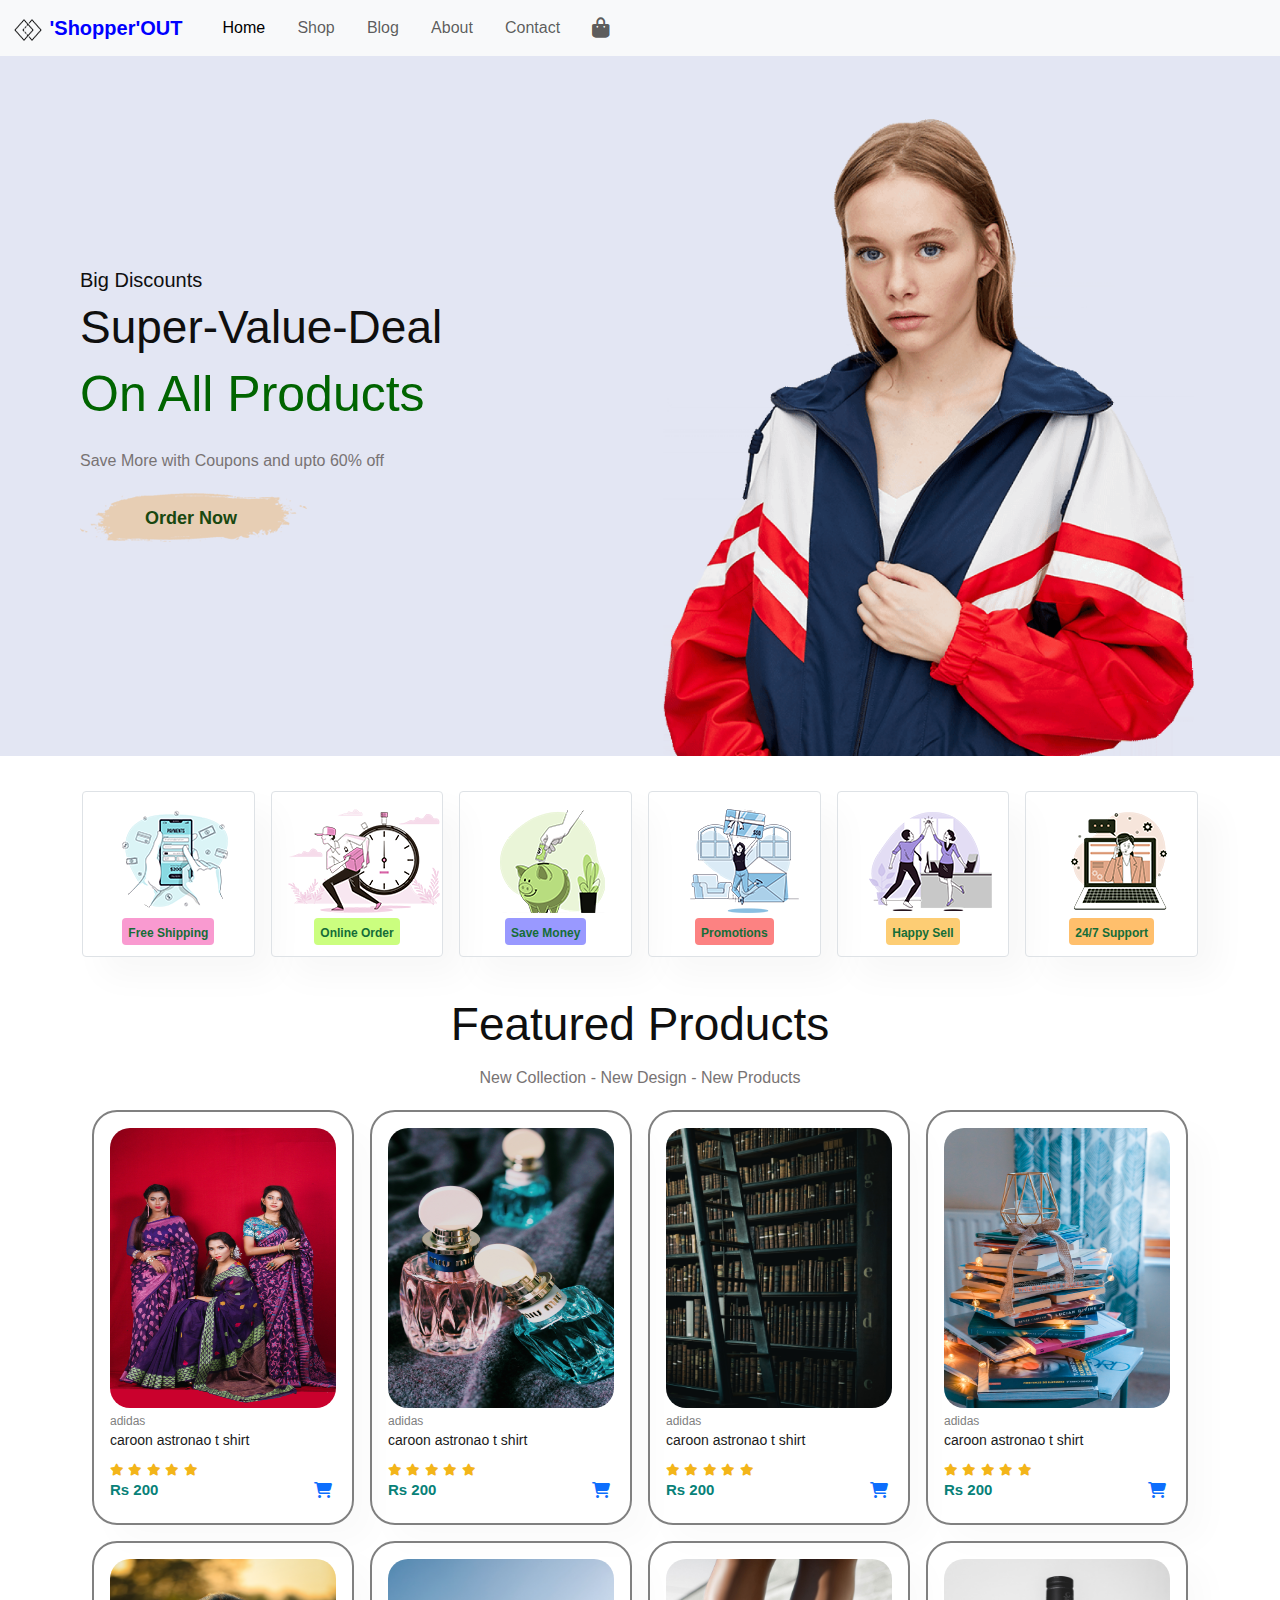
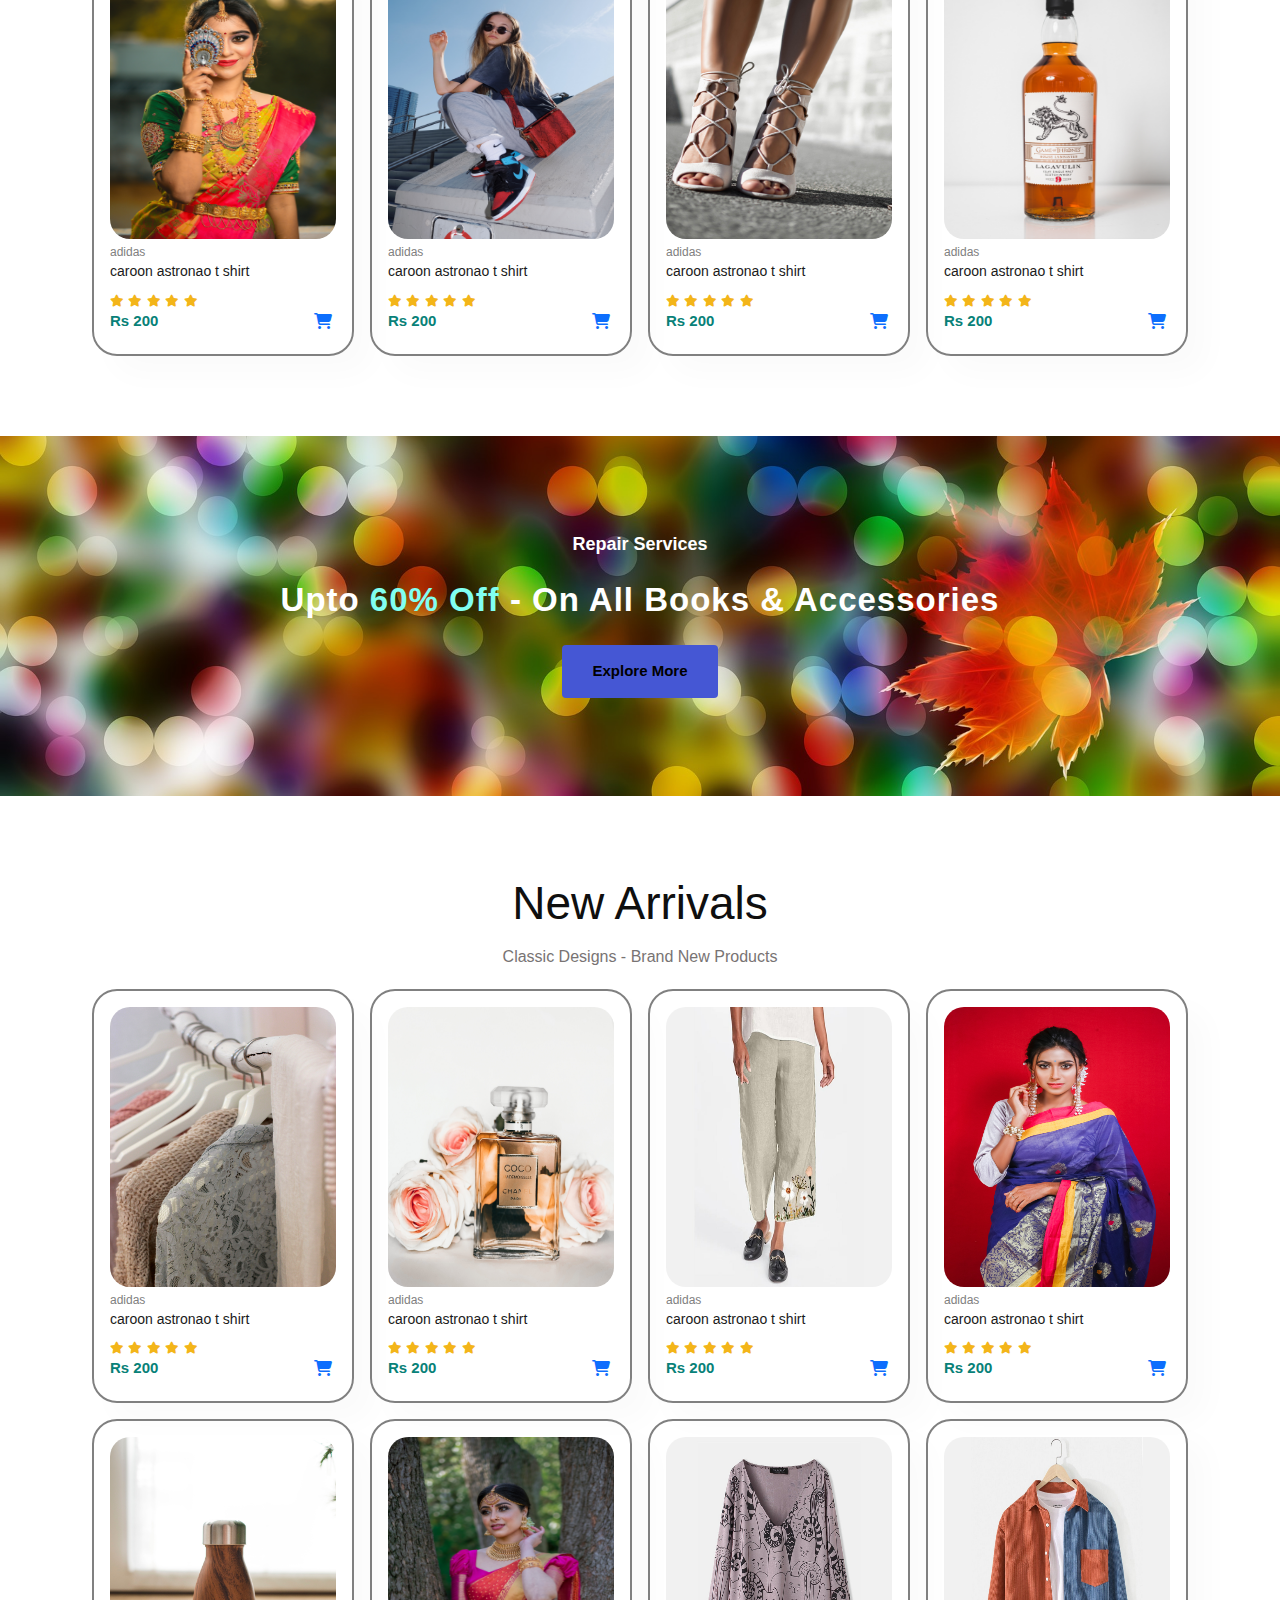
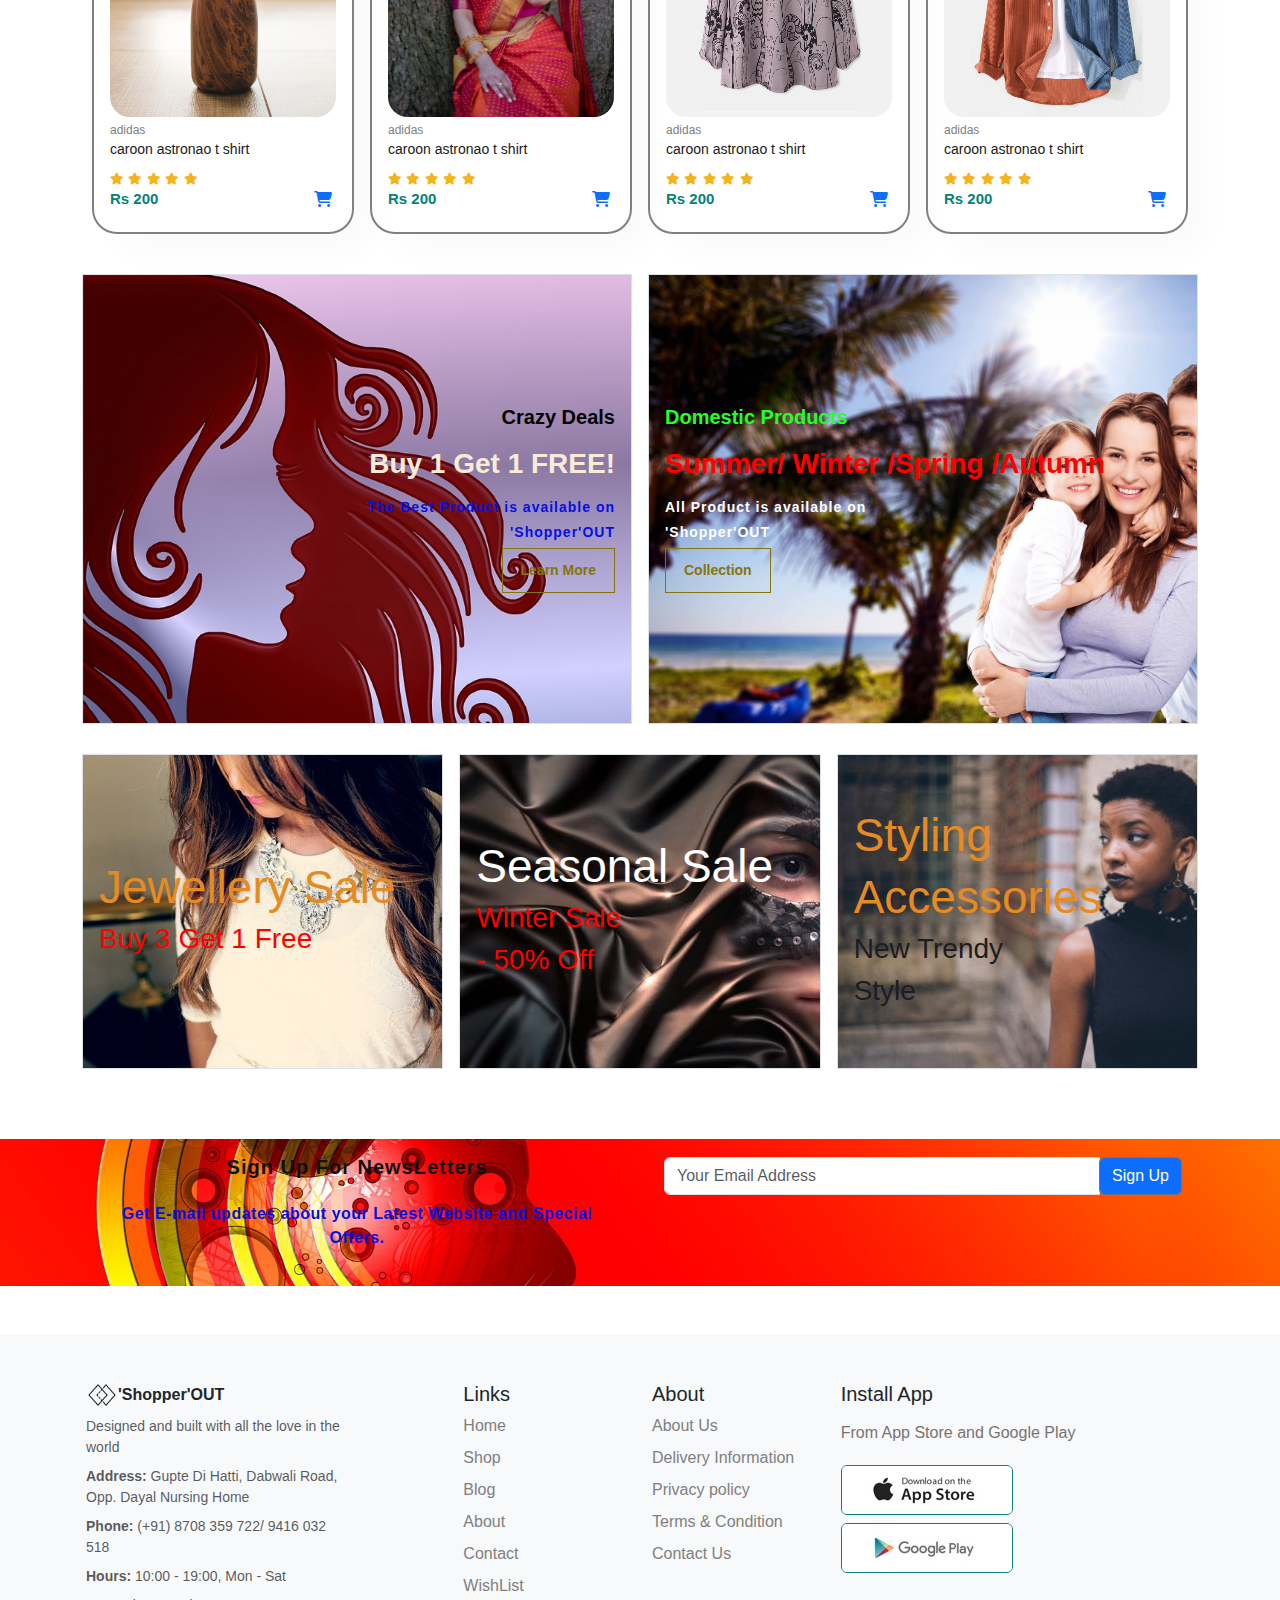
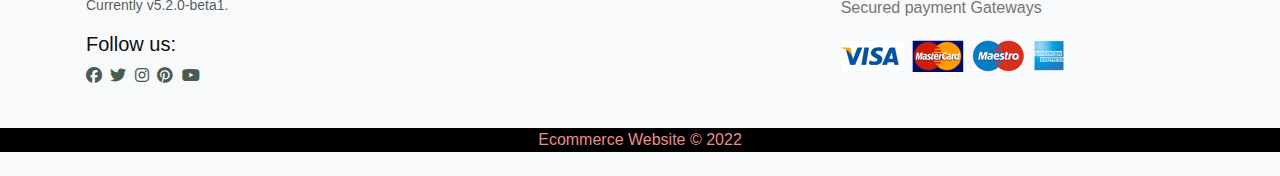
<file: index.html>
<!DOCTYPE html>
<html lang="en">
<head>
    <meta charset="UTF-8">
    <meta http-equiv="X-UA-Compatible" content="IE=edge">
    <meta name="viewport" content="width=device-width, initial-scale=1.0">
    
    <link href="https://cdn.jsdelivr.net/npm/bootstrap@5.1.3/dist/css/bootstrap.min.css" rel="stylesheet">
    <script src="https://cdn.jsdelivr.net/npm/bootstrap@5.0.2/dist/js/bootstrap.bundle.min.js" integrity="sha384-MrcW6ZMFYlzcLA8Nl+NtUVF0sA7MsXsP1UyJoMp4YLEuNSfAP+JcXn/tWtIaxVXM" crossorigin="anonymous"></script>
    <link rel="stylesheet" href="style.css">
    <title>Ecommerce Website</title>
    <link rel="stylesheet" href="https://cdnjs.cloudflare.com/ajax/libs/font-awesome/6.1.1/css/all.min.css">
</head>
<body>
    <nav id="header" class="navbar navbar-expand-lg navbar-light bg-light">
        <div class="container-fluid">
            <a class="navbar-brand" href="#" style="color: blue; font-weight: 700;">
                <img src="img/icons8-transparent-64.png" alt="" width="32" height="26" class="d-inline-block align-text-top">
                'Shopper'OUT
            </a>
            <button class="navbar-toggler" type="button" data-bs-toggle="collapse" data-bs-target="#navbarSupportedContent" aria-controls="navbarSupportedContent" aria-expanded="false" aria-label="Toggle navigation">
                <span class="navbar-toggler-icon"></span>
            </button>
            <div class="collapse navbar-collapse" id="navbarSupportedContent">
                <ul class="navbar-nav me-auto mb-2 mb-lg-0">
                    <li class="nav-item margi">
                        <a class="nav-link active" aria-current="page" href="index.html">Home</a>
                    </li>
                    <li class="nav-item margi">
                        <a class="nav-link" href="shop.html">Shop</a>
                    </li>
                    <li class="nav-item margi">
                        <a class="nav-link" href="blog.html">Blog</a>
                    </li>
                    <li class="nav-item margi">
                        <a class="nav-link" href="about.html">About</a>
                    </li>
                    <li class="nav-item margi">
                        <a class="nav-link" href="contact.html">Contact</a>
                    </li>
                    <li class="nav-item margi">
                        <a class="nav-link" href="cart.html"><i class="fa-solid fa-bag-shopping fa-lg"></i></a>   
                    </li>            
                </ul>
            </div>
        </div>
    </nav>

    <section id="heroku">
        <h4>Big Discounts</h4>
        <h2>Super-Value-Deal</h2>
        <h1>On All Products</h1>
        <p>Save More with Coupons and upto 60% off</p>
        <button>Order Now</button>
    </section>

    <section id="feature">
        <div class="container">
            <div class="row row-cols-1 row-cols-lg-6 g-2 g-lg-3" id="rrr">
              <div class="col">
                <div class="p-3 border hight" id="rr">
                    <img src="img/features/f1.png" alt="free shipping">
                    <h6 class="fea">Free Shipping</h6>
                </div>
              </div>
              <div class="col">
                <div class="p-3 border hight" id="rr">
                    <img src="img/features/f2.png" alt="free shipping">
                    <h6 class="fea">Online Order</h6>
                </div>
              </div>
              <div class="col">
                <div class="p-3 border hight" id="rr">
                    <img src="img/features/f3.png" alt="free shipping">
                    <h6 class="fea">Save Money</h6>
                </div>
              </div>
              <div class="col">
                <div class="p-3 border hight" id="rr">
                    <img src="img/features/f4.png" alt="free shipping">
                    <h6 class="fea">Promotions</h6>
                </div>
              </div>
              <div class="col">
                <div class="p-3 border hight" id="rr">
                    <img src="img/features/f5.png" alt="free shipping">
                    <h6 class="fea">Happy Sell</h6>
                </div>
              </div>
              <div class="col">
                <div class="p-3 border hight" id="rr">
                    <img src="img/features/f6.png" alt="free shipping">
                    <h6 class="fea">24/7 Support</h6>
                </div>
              </div>
            </div>
          </div>
    </section>

    <section id="product1" class="section-p1">
        <h2>Featured Products</h2>
        <p>New Collection - New Design - New Products</p>
        <div class="container">
            <div class="row row-cols-2 row-cols-lg-4 g-2 g-lg-3" id="rrr">
                <div class="col">
                    <div class="p-3 prod" id="rrqq">
                        <img src="img/products/q4.jpg" alt="free shipping">
                        <div class="des">
                            <span>adidas</span>
                            <h5>caroon astronao t shirt</h5>
                            <div class="star">
                                <i class="fas fa-star"></i>
                                <i class="fas fa-star"></i>
                                <i class="fas fa-star"></i>
                                <i class="fas fa-star"></i>
                                <i class="fas fa-star"></i>
                            </div>
                            <h4>Rs 200</h4>
                        </div>
                        <a href="#"><i class="fa-solid fa-cart-shopping cart"></i></a>
                    </div>
                </div>
                <div class="col">
                    <div class="p-3 prod" id="rrqq">
                        <img src="img/products/a1.jpg" alt="free shipping">
                        <div class="des">
                            <span>adidas</span>
                            <h5>caroon astronao t shirt</h5>
                            <div class="star">
                                <i class="fas fa-star"></i>
                                <i class="fas fa-star"></i>
                                <i class="fas fa-star"></i>
                                <i class="fas fa-star"></i>
                                <i class="fas fa-star"></i>
                            </div>
                            <h4>Rs 200</h4>
                        </div>
                        <a href="#"><i class="fa-solid fa-cart-shopping cart"></i></a>
                    </div>
                </div>
                <div class="col">
                    <div class="p-3 prod" id="rrqq">
                        <img src="img/products/q1.jpg" alt="free shipping">
                        <div class="des">
                            <span>adidas</span>
                            <h5>caroon astronao t shirt</h5>
                            <div class="star">
                                <i class="fas fa-star"></i>
                                <i class="fas fa-star"></i>
                                <i class="fas fa-star"></i>
                                <i class="fas fa-star"></i>
                                <i class="fas fa-star"></i>
                            </div>
                            <h4>Rs 200</h4>
                        </div>
                        <a href="#"><i class="fa-solid fa-cart-shopping cart"></i></a>
                    </div>
                </div>
                <div class="col">
                    <div class="p-3 prod" id="rrqq">
                        <img src="img/products/q2.jpg" alt="free shipping">
                        <div class="des">
                            <span>adidas</span>
                            <h5>caroon astronao t shirt</h5>
                            <div class="star">
                                <i class="fas fa-star"></i>
                                <i class="fas fa-star"></i>
                                <i class="fas fa-star"></i>
                                <i class="fas fa-star"></i>
                                <i class="fas fa-star"></i>
                            </div>
                            <h4>Rs 200</h4>
                        </div>
                        <a href="#"><i class="fa-solid fa-cart-shopping cart"></i></a>
                    </div>
                </div>
                <div class="col">
                    <div class="p-3 prod" id="rrqq">
                        <img src="img/products/q3.jpg" alt="free shipping">
                        <div class="des">
                            <span>adidas</span>
                            <h5>caroon astronao t shirt</h5>
                            <div class="star">
                                <i class="fas fa-star"></i>
                                <i class="fas fa-star"></i>
                                <i class="fas fa-star"></i>
                                <i class="fas fa-star"></i>
                                <i class="fas fa-star"></i>
                            </div>
                            <h4>Rs 200</h4>
                        </div>
                        <a href="#"><i class="fa-solid fa-cart-shopping cart"></i></a>
                    </div>
                </div>
                <div class="col">
                    <div class="p-3 prod" id="rrqq">
                        <img src="img/products/q7.jpg" alt="free shipping">
                        <div class="des">
                            <span>adidas</span>
                            <h5>caroon astronao t shirt</h5>
                            <div class="star">
                                <i class="fas fa-star"></i>
                                <i class="fas fa-star"></i>
                                <i class="fas fa-star"></i>
                                <i class="fas fa-star"></i>
                                <i class="fas fa-star"></i>
                            </div>
                            <h4>Rs 200</h4>
                        </div>
                        <a href="#"><i class="fa-solid fa-cart-shopping cart"></i></a>
                    </div>
                </div>
                <div class="col">
                    <div class="p-3 prod" id="rrqq">
                        <img src="img/products/a5.jpg" alt="free shipping">
                        <div class="des">
                            <span>adidas</span>
                            <h5>caroon astronao t shirt</h5>
                            <div class="star">
                                <i class="fas fa-star"></i>
                                <i class="fas fa-star"></i>
                                <i class="fas fa-star"></i>
                                <i class="fas fa-star"></i>
                                <i class="fas fa-star"></i>
                            </div>
                            <h4>Rs 200</h4>
                        </div>
                        <a href="#"><i class="fa-solid fa-cart-shopping cart"></i></a>
                    </div>
                </div>
                <div class="col">
                    <div class="p-3 prod" id="rrqq">
                        <img src="img/products/a2.jpg" alt="free shipping">
                        <div class="des">
                            <span>adidas</span>
                            <h5>caroon astronao t shirt</h5>
                            <div class="star">
                                <i class="fas fa-star"></i>
                                <i class="fas fa-star"></i>
                                <i class="fas fa-star"></i>
                                <i class="fas fa-star"></i>
                                <i class="fas fa-star"></i>
                            </div>
                            <h4>Rs 200</h4>
                        </div>
                        <a href="#"><i class="fa-solid fa-cart-shopping cart"></i></a>
                    </div>
                </div>
            </div>
        </div>  
    </section>

    <section id="banner" class="section-m1">
        <h4>Repair Services</h4>
        <h2>Upto <span>60% Off</span> - On All Books & Accessories</h2>
        <button class="normal">Explore More</button>
    </section>

    <section id="product1" class="section-p1">
        <h2>New Arrivals</h2>
        <p>Classic Designs - Brand New Products</p>
        <div class="container">
            <div class="row row-cols-2 row-cols-lg-4 g-2 g-lg-3" id="rrr">
                <div class="col">
                    <div class="p-3 prod" id="rrqq">
                        <img src="img/products/q8.jpg" alt="free shipping">
                        <div class="des">
                            <span>adidas</span>
                            <h5>caroon astronao t shirt</h5>
                            <div class="star">
                                <i class="fas fa-star"></i>
                                <i class="fas fa-star"></i>
                                <i class="fas fa-star"></i>
                                <i class="fas fa-star"></i>
                                <i class="fas fa-star"></i>
                            </div>
                            <h4>Rs 200</h4>
                        </div>
                        <a href="#"><i class="fa-solid fa-cart-shopping cart"></i></a>
                    </div>
                </div>
                <div class="col">
                    <div class="p-3 prod" id="rrqq">
                        <img src="img/products/q9.jpg" alt="free shipping">
                        <div class="des">
                            <span>adidas</span>
                            <h5>caroon astronao t shirt</h5>
                            <div class="star">
                                <i class="fas fa-star"></i>
                                <i class="fas fa-star"></i>
                                <i class="fas fa-star"></i>
                                <i class="fas fa-star"></i>
                                <i class="fas fa-star"></i>
                            </div>
                            <h4>Rs 200</h4>
                        </div>
                        <a href="#"><i class="fa-solid fa-cart-shopping cart"></i></a>
                    </div>
                </div>
                <div class="col">
                    <div class="p-3 prod" id="rrqq">
                        <img src="img/products/f7.jpg" alt="free shipping">
                        <div class="des">
                            <span>adidas</span>
                            <h5>caroon astronao t shirt</h5>
                            <div class="star">
                                <i class="fas fa-star"></i>
                                <i class="fas fa-star"></i>
                                <i class="fas fa-star"></i>
                                <i class="fas fa-star"></i>
                                <i class="fas fa-star"></i>
                            </div>
                            <h4>Rs 200</h4>
                        </div>
                        <a href="#"><i class="fa-solid fa-cart-shopping cart"></i></a>
                    </div>
                </div>
                <div class="col">
                    <div class="p-3 prod" id="rrqq">
                        <img src="img/products/q5.jpg" alt="free shipping">
                        <div class="des">
                            <span>adidas</span>
                            <h5>caroon astronao t shirt</h5>
                            <div class="star">
                                <i class="fas fa-star"></i>
                                <i class="fas fa-star"></i>
                                <i class="fas fa-star"></i>
                                <i class="fas fa-star"></i>
                                <i class="fas fa-star"></i>
                            </div>
                            <h4>Rs 200</h4>
                        </div>
                        <a href="#"><i class="fa-solid fa-cart-shopping cart"></i></a>
                    </div>
                </div>
                <div class="col">
                    <div class="p-3 prod" id="rrqq">
                        <img src="img/products/a3.jpg" alt="free shipping">
                        <div class="des">
                            <span>adidas</span>
                            <h5>caroon astronao t shirt</h5>
                            <div class="star">
                                <i class="fas fa-star"></i>
                                <i class="fas fa-star"></i>
                                <i class="fas fa-star"></i>
                                <i class="fas fa-star"></i>
                                <i class="fas fa-star"></i>
                            </div>
                            <h4>Rs 200</h4>
                        </div>
                        <a href="#"><i class="fa-solid fa-cart-shopping cart"></i></a>
                    </div>
                </div>
                <div class="col">
                    <div class="p-3 prod" id="rrqq">
                        <img src="img/products/q6.jpg" alt="free shipping">
                        <div class="des">
                            <span>adidas</span>
                            <h5>caroon astronao t shirt</h5>
                            <div class="star">
                                <i class="fas fa-star"></i>
                                <i class="fas fa-star"></i>
                                <i class="fas fa-star"></i>
                                <i class="fas fa-star"></i>
                                <i class="fas fa-star"></i>
                            </div>
                            <h4>Rs 200</h4>
                        </div>
                        <a href="#"><i class="fa-solid fa-cart-shopping cart"></i></a>
                    </div>
                </div>
                <div class="col">
                    <div class="p-3 prod" id="rrqq">
                        <img src="img/products/f8.jpg" alt="free shipping">
                        <div class="des">
                            <span>adidas</span>
                            <h5>caroon astronao t shirt</h5>
                            <div class="star">
                                <i class="fas fa-star"></i>
                                <i class="fas fa-star"></i>
                                <i class="fas fa-star"></i>
                                <i class="fas fa-star"></i>
                                <i class="fas fa-star"></i>
                            </div>
                            <h4>Rs 200</h4>
                        </div>
                        <a href="#"><i class="fa-solid fa-cart-shopping cart"></i></a>
                    </div>
                </div>
                <div class="col">
                    <div class="p-3 prod" id="rrqq">
                        <img src="img/products/f6.jpg" alt="free shipping">
                        <div class="des">
                            <span>adidas</span>
                            <h5>caroon astronao t shirt</h5>
                            <div class="star">
                                <i class="fas fa-star"></i>
                                <i class="fas fa-star"></i>
                                <i class="fas fa-star"></i>
                                <i class="fas fa-star"></i>
                                <i class="fas fa-star"></i>
                            </div>
                            <h4>Rs 200</h4>
                        </div>
                        <a href="#"><i class="fa-solid fa-cart-shopping cart"></i></a>
                    </div>
                </div>
            </div>
        </div>  
    </section>

    <section id="sm-banner">
        <div class="container">
            <div class="row row-cols-1 row-cols-lg-2 g-2 g-lg-3" id="sm">
                <div class="col">
                    <div class="p-3 border bg-light section-p1" id="ssmm">
                        <h4>Crazy Deals</h4>
                        <h2>Buy 1 Get 1 FREE!</h2>
                        <h5>The Best Product is available on</h5>
                        <h5> 'Shopper'OUT</h5>
                        <button class="white">Learn More</button>
                    </div>
                </div>
                <div class="col">
                    <div class="p-3 border bg-light section-p1" id="ssmm">
                        <h4>Domestic Products</h4>
                        <h2>Summer/ Winter /Spring /Autumn</h2>
                        <h5>All Product is available on</h5>
                        <h5> 'Shopper'OUT</h5>
                        <button class="white">Collection</button>
                    </div>
                </div>
            </div>
        </div>
    </section>

    <section id="text-banner">
        <div class="container">
            <div class="row row-cols-1 row-cols-lg-3 g-2 g-lg-3" id="tb">
                <div class="col">
                    <div class="p-3 border bg-light" id="tbtb">
                        <h2>Jewellery Sale</h2>
                        <h3>Buy 3 Get 1 Free </h3>
                    </div>
                </div>
                <div class="col">
                    <div class="p-3 border bg-light" id="tbtb">
                        <h2>Seasonal Sale</h2>
                        <h3>Winter Sale</h3>
                        <h3>- 50% Off</h3>
                    </div>
                </div>
                <div class="col">
                    <div class="p-3 border bg-light" id="tbtb">
                        <h2>Styling</h2>
                        <h2>Accessories</h2>
                        <h3>New Trendy</h3>
                        <h3>Style</h3>
                    </div>
                </div>
            </div>
        </div>
    </section>

    <section id="newsletter">
        <div class="container">
            <div class="row row-cols-1 row-cols-lg-2 g-2 g-lg-3" id="new">
                <div class="col">
                    <div class="p-3 section-p1" id="news">
                        <h4>Sign Up For NewsLetters</h4>
                        <p>Get E-mail updates about your Latest Website and <span>Special Offers.</span></p>
                    </div>
                </div>
                <div class="col">
                    <div class="p-3 section-p1" id="news">
                        <div class="input-group mb-3">
                            <input type="email" class="form-control" placeholder="Your Email Address" aria-label="Your Email Address" aria-describedby="basic-addon2">
                            <div class="input-group-append">
                                <button class="btn btn-outline-secondary bg-primary" type="button" style="color: white;">Sign Up</button>
                            </div>
                        </div>
                    </div>
                </div>
            </div>
        </div>        
    </section>

    <footer class="bd-footer py-4 py-md-4 mt-5 bg-light" id="foott">
        <div class="container py-4 py-md-4 px-4 px-md-3" id="fot">
            <div class="row">
                <div class="col-lg-3 mb-3" id="footo">
                    <a class="navbar-brand d-inline-flex align-items-center mb-2 link-dark text-decoration-none" href="#" style="color: blue; font-weight: 700;" aria-label="ShopperOUT">
                        <img src="img/icons8-transparent-64.png" alt="" width="32" height="26" class="d-inline-block align-text-top">
                        'Shopper'OUT
                    </a>
                    <ul class="list-unstyled small text-muted">
                        <li class="mb-2">Designed and built with all the love in the world</li>
                        <li class="mb-2"><strong>Address: </strong> Gupte Di Hatti, Dabwali Road, Opp. Dayal Nursing Home</li>
                        <li class="mb-2"><strong>Phone: </strong> (+91) 8708 359 722/ 9416 032 518</li>
                        <li class="mb-2"><strong>Hours: </strong> 10:00 - 19:00, Mon - Sat</li>
                        <li class="mb-2">Currently v5.2.0-beta1.</li>
                    </ul>
                    <div class="follow">
                        <h4>Follow us: </h4>
                        <div class="icon">
                            <i class="fa-brands fa-facebook"></i>
                            <i class="fa-brands fa-twitter"></i>
                            <i class="fa-brands fa-instagram"></i>
                            <i class="fa-brands fa-pinterest"></i>
                            <i class="fa-brands fa-youtube"></i>
                        </div>
                    </div>
                </div>

                <div class="col-6 col-lg-2 offset-lg-1 mb-3" id="fooot">
                    <h5>Links</h5>
                    <ul class="list-unstyled">
                        <li class="mb-2"><a href="#">Home</a></li>
                        <li class="mb-2"><a href="#">Shop</a></li>
                        <li class="mb-2"><a href="#">Blog</a></li>
                        <li class="mb-2"><a href="#">About</a></li>
                        <li class="mb-2"><a href="#">Contact</a></li>
                        <li class="mb-2"><a href="#">WishList</a></li>
                    </ul>
                </div>

                <div class="col-6 col-lg-2 mb-3" id="fooot">
                    <h5>About</h5>
                    <ul class="list-unstyled">
                        <li class="mb-2"><a href="#">About Us</a></li>
                        <li class="mb-2"><a href="#">Delivery Information</a></li>
                        <li class="mb-2"><a href="#">Privacy policy</a></li>
                        <li class="mb-2"><a href="#">Terms & Condition</a></li>
                        <li class="mb-2"><a href="#">Contact Us</a></li>
                    </ul>
                </div>

                <div class="col-lg-3 mb-3" id="footo">
                    <h5>Install App</h5>
                    <p>From App Store and Google Play</p>
                    <div class="app">
                        <a href=""><img src="img/pay/app.jpg" alt=""></a>
                        <a href=""><img src="img/pay/play.jpg" alt=""></a>
                    </div>
                    
                    <p>Secured payment Gateways</p>
                    <img src="img/pay/pay.png" alt="">
                </div>
            </div>
        </div>
        <div class="copyright">
            Ecommerce Website &copy; 2022
        </div>
    </footer>



    <script src="app.js"></script>
    
</body>
</html>
</file>
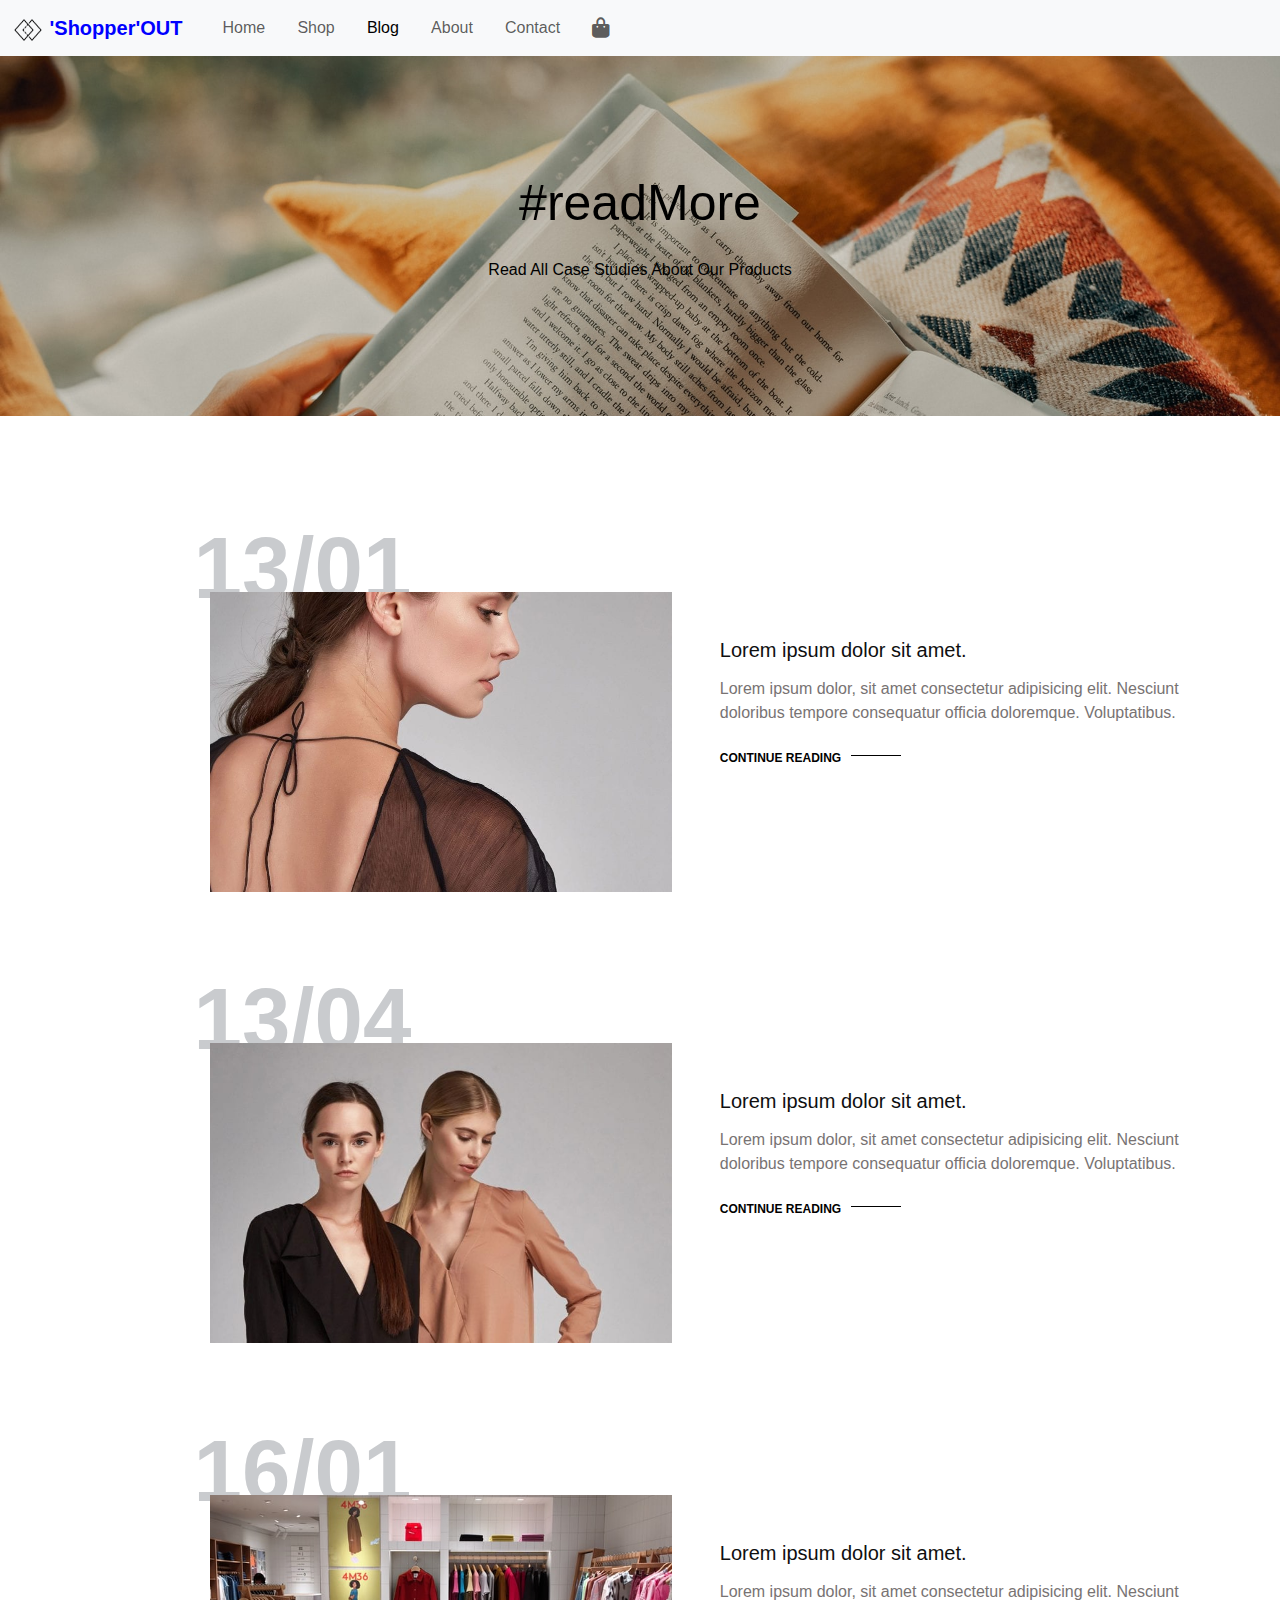
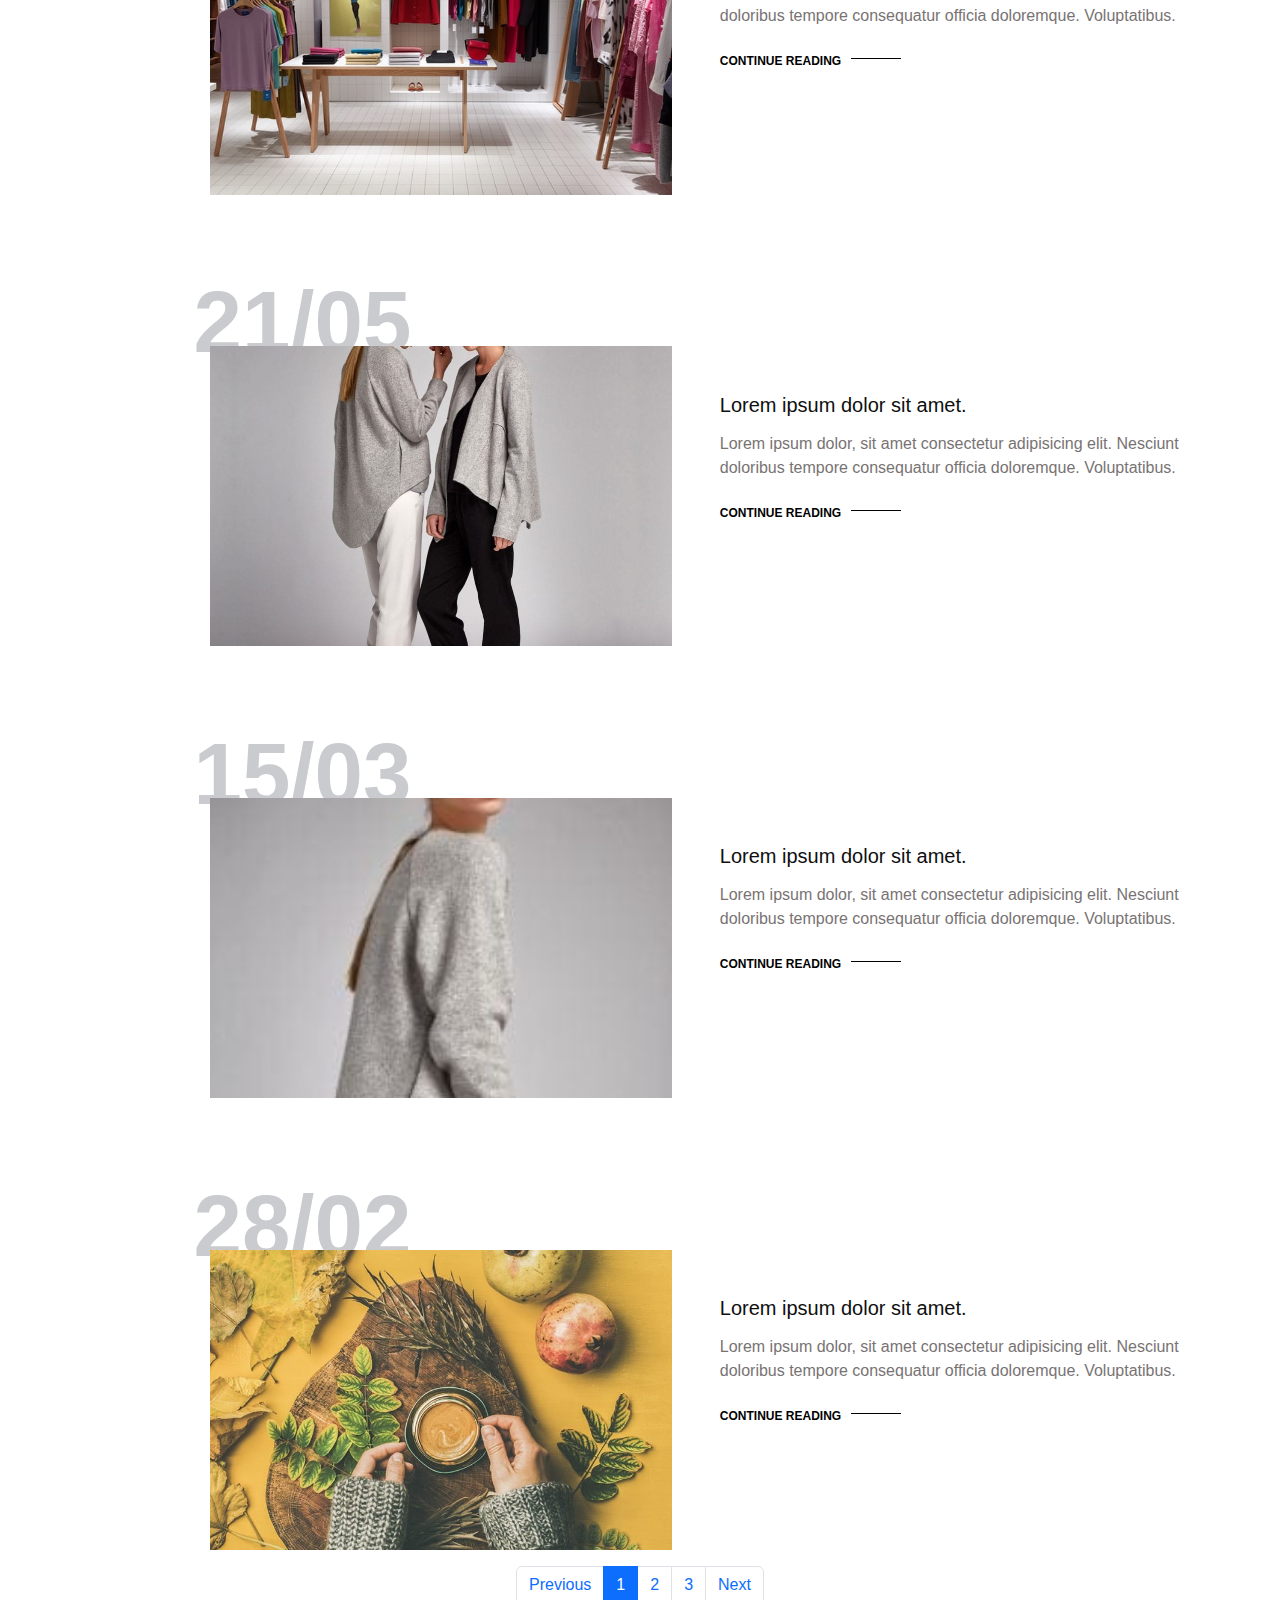
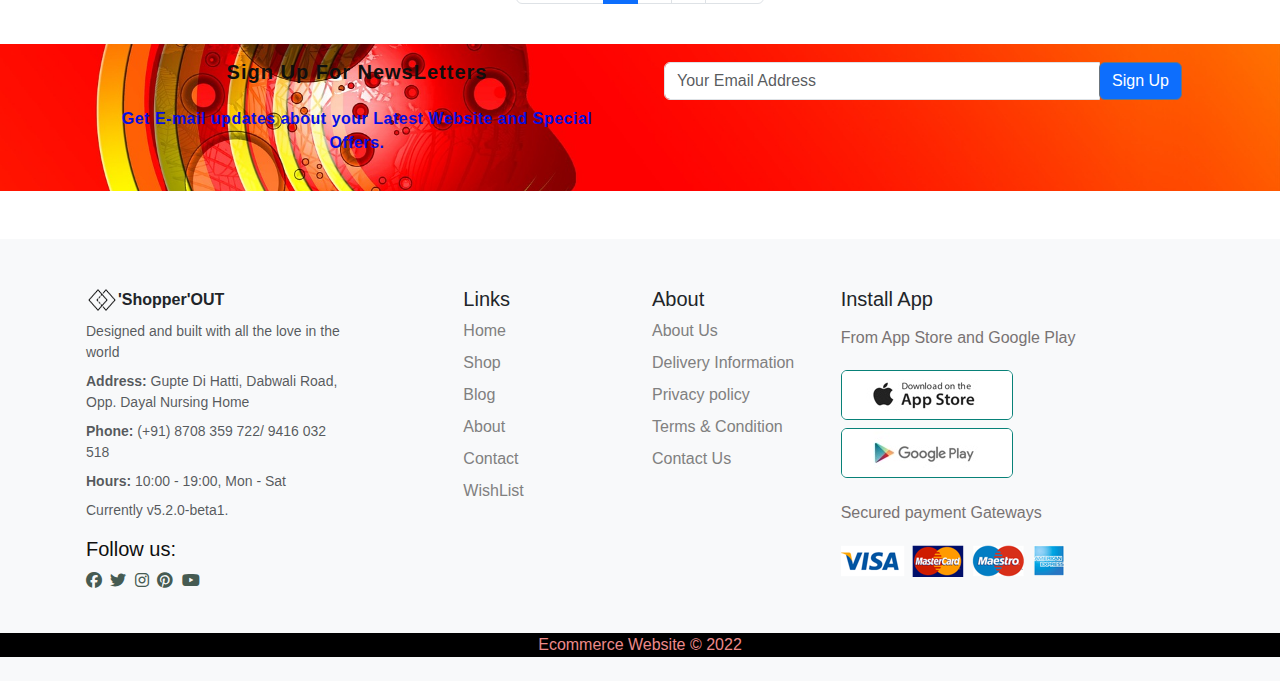
<file: blog.html>
<!DOCTYPE html>
<html lang="en">
<head>
    <meta charset="UTF-8">
    <meta http-equiv="X-UA-Compatible" content="IE=edge">
    <meta name="viewport" content="width=device-width, initial-scale=1.0">
    
    <link href="https://cdn.jsdelivr.net/npm/bootstrap@5.1.3/dist/css/bootstrap.min.css" rel="stylesheet">
    <script src="https://cdn.jsdelivr.net/npm/bootstrap@5.0.2/dist/js/bootstrap.bundle.min.js" integrity="sha384-MrcW6ZMFYlzcLA8Nl+NtUVF0sA7MsXsP1UyJoMp4YLEuNSfAP+JcXn/tWtIaxVXM" crossorigin="anonymous"></script>
    <link rel="stylesheet" href="style.css">
    <title>Ecommerce Website</title>
    <link rel="stylesheet" href="https://cdnjs.cloudflare.com/ajax/libs/font-awesome/6.1.1/css/all.min.css">
</head>
<body>
    <nav id="header" class="navbar navbar-expand-lg navbar-light bg-light">
        <div class="container-fluid">
            <a class="navbar-brand" href="#" style="color: blue; font-weight: 700;">
                <img src="img/icons8-transparent-64.png" alt="" width="32" height="26" class="d-inline-block align-text-top">
                'Shopper'OUT
            </a>
            <button class="navbar-toggler" type="button" data-bs-toggle="collapse" data-bs-target="#navbarSupportedContent" aria-controls="navbarSupportedContent" aria-expanded="false" aria-label="Toggle navigation">
                <span class="navbar-toggler-icon"></span>
            </button>
            <div class="collapse navbar-collapse" id="navbarSupportedContent">
                <ul class="navbar-nav me-auto mb-2 mb-lg-0">
                    <li class="nav-item margi">
                        <a class="nav-link" aria-current="page" href="index.html">Home</a>
                    </li>
                    <li class="nav-item margi">
                        <a class="nav-link" href="shop.html">Shop</a>
                    </li>
                    <li class="nav-item margi">
                        <a class="nav-link active" href="blog.html">Blog</a>
                    </li>
                    <li class="nav-item margi">
                        <a class="nav-link" href="about.html">About</a>
                    </li>
                    <li class="nav-item margi">
                        <a class="nav-link" href="contact.html">Contact</a>
                    </li>
                    <li class="nav-item margi">
                        <a class="nav-link" href="cart.html"><i class="fa-solid fa-bag-shopping fa-lg"></i></a>   
                    </li>            
                </ul>
            </div>
        </div>
    </nav>

    <section id="page-header" class="blog-header">
        <h1>#readMore</h1>
        <p>Read All Case Studies About Our Products</p>
    </section>

    <section id="blog">
        <div class="container">
            <h1>13/01</h1>
            <div class="row row-cols-1 row-cols-lg-2 g-2 g-lg-3" id="rsa">
              <div class="col">
                <div class="p-3 blog-img">
                    <img src="img/blog/b1.jpg" alt="">
                </div>
              </div>
              <div class="col">
                <div class="p-3 blog-details">
                    <h4>Lorem ipsum dolor sit amet.</h4>
                    <p>Lorem ipsum dolor, sit amet consectetur adipisicing elit. Nesciunt doloribus tempore consequatur officia doloremque. Voluptatibus.</p>
                    <a href="#">CONTINUE READING</a>
                </div>
              </div>
            </div>
        </div>
        <div class="container">
            <h1>13/04</h1>
            <div class="row row-cols-1 row-cols-lg-2 g-2 g-lg-3" id="rsa">
              <div class="col">
                <div class="p-3 blog-img">
                    <img src="img/blog/b2.jpg" alt="">
                </div>
              </div>
              <div class="col">
                <div class="p-3 blog-details">
                    <h4>Lorem ipsum dolor sit amet.</h4>
                    <p>Lorem ipsum dolor, sit amet consectetur adipisicing elit. Nesciunt doloribus tempore consequatur officia doloremque. Voluptatibus.</p>
                    <a href="#">CONTINUE READING</a>
                </div>
              </div>
            </div>
        </div>
        <div class="container">
            <h1>16/01</h1>
            <div class="row row-cols-1 row-cols-lg-2 g-2 g-lg-3" id="rsa">
              <div class="col">
                <div class="p-3 blog-img">
                    <img src="img/blog/b3.jpg" alt="">
                </div>
              </div>
              <div class="col">
                <div class="p-3 blog-details">
                    <h4>Lorem ipsum dolor sit amet.</h4>
                    <p>Lorem ipsum dolor, sit amet consectetur adipisicing elit. Nesciunt doloribus tempore consequatur officia doloremque. Voluptatibus.</p>
                    <a href="#">CONTINUE READING</a>
                </div>
              </div>
            </div>
        </div>
        <div class="container">
            <h1>21/05</h1>
            <div class="row row-cols-1 row-cols-lg-2 g-2 g-lg-3" id="rsa">
              <div class="col">
                <div class="p-3 blog-img">
                    <img src="img/blog/b4.jpg" alt="">
                </div>
              </div>
              <div class="col">
                <div class="p-3 blog-details">
                    <h4>Lorem ipsum dolor sit amet.</h4>
                    <p>Lorem ipsum dolor, sit amet consectetur adipisicing elit. Nesciunt doloribus tempore consequatur officia doloremque. Voluptatibus.</p>
                    <a href="#">CONTINUE READING</a>
                </div>
              </div>
            </div>
        </div>
        <div class="container">
            <h1>15/03</h1>
            <div class="row row-cols-1 row-cols-lg-2 g-2 g-lg-3" id="rsa">
              <div class="col">
                <div class="p-3 blog-img">
                    <img src="img/blog/b5.jpg" alt="">
                </div>
              </div>
              <div class="col">
                <div class="p-3 blog-details">
                    <h4>Lorem ipsum dolor sit amet.</h4>
                    <p>Lorem ipsum dolor, sit amet consectetur adipisicing elit. Nesciunt doloribus tempore consequatur officia doloremque. Voluptatibus.</p>
                    <a href="#">CONTINUE READING</a>
                </div>
              </div>
            </div>
        </div>
        <div class="container">
            <h1>28/02</h1>
            <div class="row row-cols-1 row-cols-lg-2 g-2 g-lg-3" id="rsa">
              <div class="col">
                <div class="p-3 blog-img">
                    <img src="img/blog/b6.jpg" alt="">
                </div>
              </div>
              <div class="col">
                <div class="p-3 blog-details">
                    <h4>Lorem ipsum dolor sit amet.</h4>
                    <p>Lorem ipsum dolor, sit amet consectetur adipisicing elit. Nesciunt doloribus tempore consequatur officia doloremque. Voluptatibus.</p>
                    <a href="#">CONTINUE READING</a>
                </div>
              </div>
            </div>
        </div>
    </section>

    <section id="pagination">
        <nav aria-label="Page navigation example">
            <ul class="pagination justify-content-center">
              <li class="page-item"><a class="page-link" href="#">Previous</a></li>
              <li class="page-item active"><a class="page-link" href="#">1</a></li>
              <li class="page-item"><a class="page-link" href="#">2</a></li>
              <li class="page-item"><a class="page-link" href="#">3</a></li>
              <li class="page-item"><a class="page-link" href="#">Next</a></li>
            </ul>
        </nav>
    </section>

    <section id="newsletter">
        <div class="container">
            <div class="row row-cols-1 row-cols-lg-2 g-2 g-lg-3" id="new">
                <div class="col">
                    <div class="p-3 section-p1" id="news">
                        <h4>Sign Up For NewsLetters</h4>
                        <p>Get E-mail updates about your Latest Website and <span>Special Offers.</span></p>
                    </div>
                </div>
                <div class="col">
                    <div class="p-3 section-p1" id="news">
                        <div class="input-group mb-3">
                            <input type="email" class="form-control" placeholder="Your Email Address" aria-label="Your Email Address" aria-describedby="basic-addon2">
                            <div class="input-group-append">
                                <button class="btn btn-outline-secondary bg-primary" type="button" style="color: white;">Sign Up</button>
                            </div>
                        </div>
                    </div>
                </div>
            </div>
        </div>        
    </section>

    <footer class="bd-footer py-4 py-md-4 mt-5 bg-light" id="foott">
        <div class="container py-4 py-md-4 px-4 px-md-3" id="fot">
            <div class="row">
                <div class="col-lg-3 mb-3" id="footo">
                    <a class="navbar-brand d-inline-flex align-items-center mb-2 link-dark text-decoration-none" href="#" style="color: blue; font-weight: 700;" aria-label="ShopperOUT">
                        <img src="img/icons8-transparent-64.png" alt="" width="32" height="26" class="d-inline-block align-text-top">
                        'Shopper'OUT
                    </a>
                    <ul class="list-unstyled small text-muted">
                        <li class="mb-2">Designed and built with all the love in the world</li>
                        <li class="mb-2"><strong>Address: </strong> Gupte Di Hatti, Dabwali Road, Opp. Dayal Nursing Home</li>
                        <li class="mb-2"><strong>Phone: </strong> (+91) 8708 359 722/ 9416 032 518</li>
                        <li class="mb-2"><strong>Hours: </strong> 10:00 - 19:00, Mon - Sat</li>
                        <li class="mb-2">Currently v5.2.0-beta1.</li>
                    </ul>
                    <div class="follow">
                        <h4>Follow us: </h4>
                        <div class="icon">
                            <i class="fa-brands fa-facebook"></i>
                            <i class="fa-brands fa-twitter"></i>
                            <i class="fa-brands fa-instagram"></i>
                            <i class="fa-brands fa-pinterest"></i>
                            <i class="fa-brands fa-youtube"></i>
                        </div>
                    </div>
                </div>

                <div class="col-6 col-lg-2 offset-lg-1 mb-3" id="fooot">
                    <h5>Links</h5>
                    <ul class="list-unstyled">
                        <li class="mb-2"><a href="#">Home</a></li>
                        <li class="mb-2"><a href="#">Shop</a></li>
                        <li class="mb-2"><a href="#">Blog</a></li>
                        <li class="mb-2"><a href="#">About</a></li>
                        <li class="mb-2"><a href="#">Contact</a></li>
                        <li class="mb-2"><a href="#">WishList</a></li>
                    </ul>
                </div>

                <div class="col-6 col-lg-2 mb-3" id="fooot">
                    <h5>About</h5>
                    <ul class="list-unstyled">
                        <li class="mb-2"><a href="#">About Us</a></li>
                        <li class="mb-2"><a href="#">Delivery Information</a></li>
                        <li class="mb-2"><a href="#">Privacy policy</a></li>
                        <li class="mb-2"><a href="#">Terms & Condition</a></li>
                        <li class="mb-2"><a href="#">Contact Us</a></li>
                    </ul>
                </div>

                <div class="col-lg-3 mb-3" id="footo">
                    <h5>Install App</h5>
                    <p>From App Store and Google Play</p>
                    <div class="app">
                        <a href=""><img src="img/pay/app.jpg" alt=""></a>
                        <a href=""><img src="img/pay/play.jpg" alt=""></a>
                    </div>
                    
                    <p>Secured payment Gateways</p>
                    <img src="img/pay/pay.png" alt="">
                </div>
            </div>
        </div>
        <div class="copyright">
            Ecommerce Website &copy; 2022
        </div>
    </footer>



    <script src="app.js"></script>
    
</body>
</html>
</file>
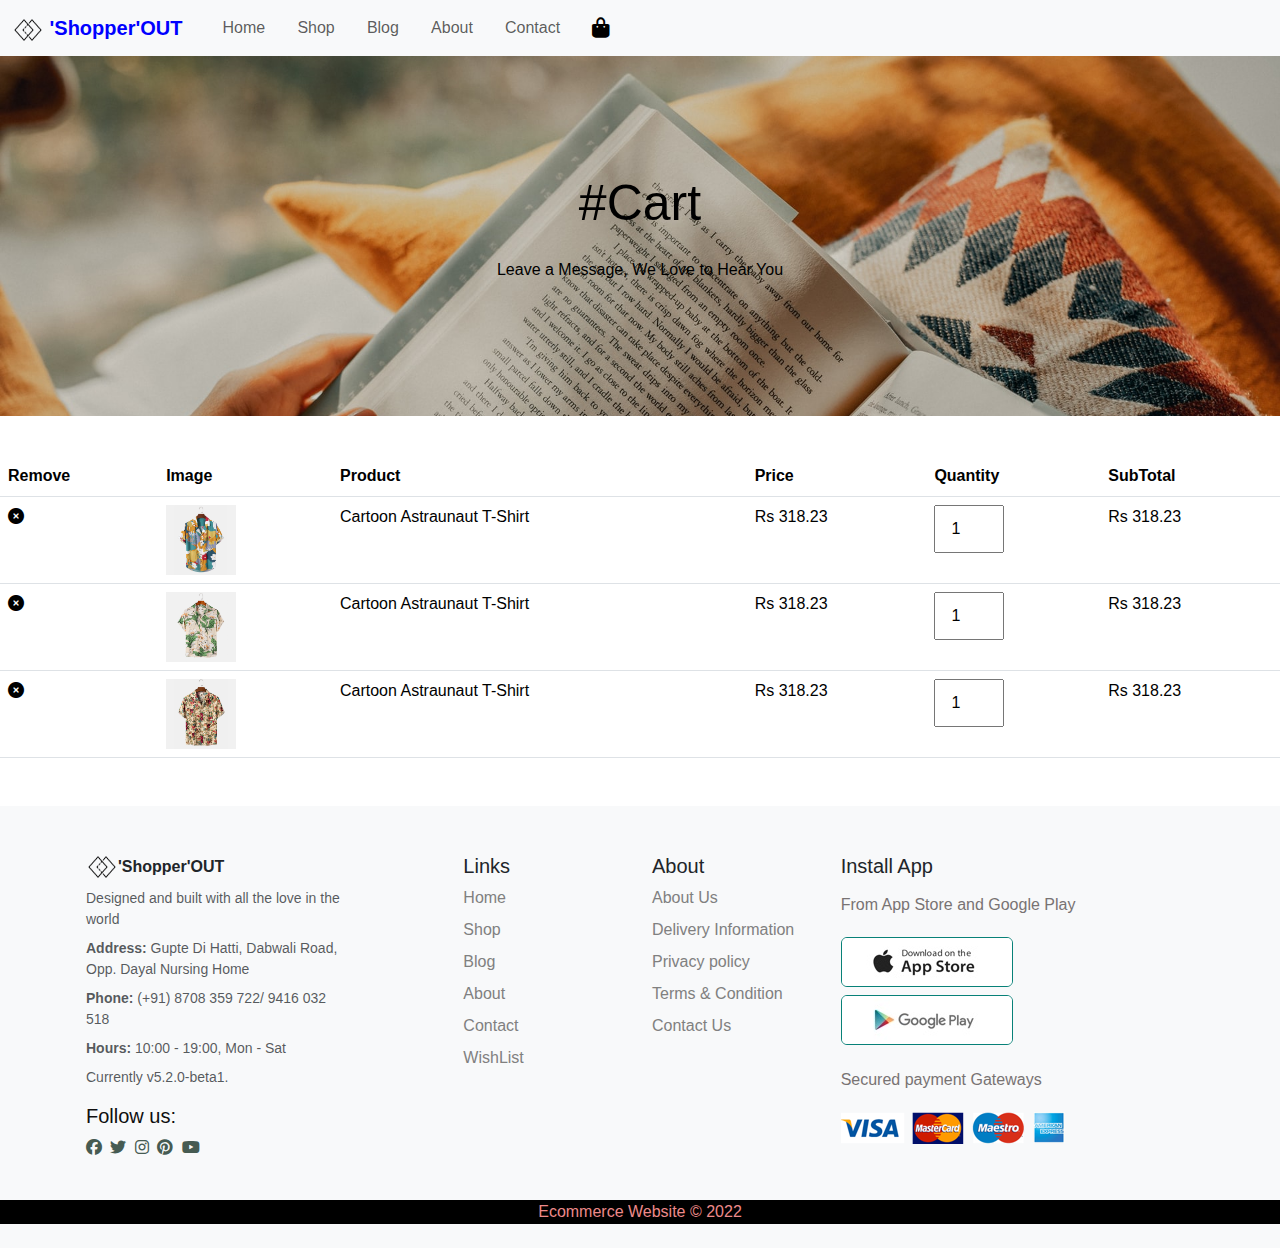
<file: cart.html>
<!DOCTYPE html>
<html lang="en">
<head>
    <meta charset="UTF-8">
    <meta http-equiv="X-UA-Compatible" content="IE=edge">
    <meta name="viewport" content="width=device-width, initial-scale=1.0">
    
    <link href="https://cdn.jsdelivr.net/npm/bootstrap@5.1.3/dist/css/bootstrap.min.css" rel="stylesheet">
    <script src="https://cdn.jsdelivr.net/npm/bootstrap@5.0.2/dist/js/bootstrap.bundle.min.js" integrity="sha384-MrcW6ZMFYlzcLA8Nl+NtUVF0sA7MsXsP1UyJoMp4YLEuNSfAP+JcXn/tWtIaxVXM" crossorigin="anonymous"></script>
    <link rel="stylesheet" href="style.css">
    <title>Ecommerce Website</title>
    <link rel="stylesheet" href="https://cdnjs.cloudflare.com/ajax/libs/font-awesome/6.1.1/css/all.min.css">
</head>
<body>
    <nav id="header" class="navbar navbar-expand-lg navbar-light bg-light">
        <div class="container-fluid">
            <a class="navbar-brand" href="#" style="color: blue; font-weight: 700;">
                <img src="img/icons8-transparent-64.png" alt="" width="32" height="26" class="d-inline-block align-text-top">
                'Shopper'OUT
            </a>
            <button class="navbar-toggler" type="button" data-bs-toggle="collapse" data-bs-target="#navbarSupportedContent" aria-controls="navbarSupportedContent" aria-expanded="false" aria-label="Toggle navigation">
                <span class="navbar-toggler-icon"></span>
            </button>
            <div class="collapse navbar-collapse" id="navbarSupportedContent">
                <ul class="navbar-nav me-auto mb-2 mb-lg-0">
                    <li class="nav-item margi">
                        <a class="nav-link" aria-current="page" href="index.html">Home</a>
                    </li>
                    <li class="nav-item margi">
                        <a class="nav-link" href="shop.html">Shop</a>
                    </li>
                    <li class="nav-item margi">
                        <a class="nav-link" href="blog.html">Blog</a>
                    </li>
                    <li class="nav-item margi">
                        <a class="nav-link" href="about.html">About</a>
                    </li>
                    <li class="nav-item margi">
                        <a class="nav-link" href="contact.html">Contact</a>
                    </li>
                    <li class="nav-item margi">
                        <a class="nav-link active" href="cart.html"><i class="fa-solid fa-bag-shopping fa-lg"></i></a>   
                    </li>            
                </ul>
            </div>
        </div>
    </nav>

    <section id="page-header" class="blog-header">
        <h1>#Cart</h1>
        <p>Leave a Message, We Love to Hear You</p>
    </section>

    <section id="cart">
        <div class="boxx">
            <table class="table">
                <thead class="thead-dark">
                  <tr>
                    <th scope="col">Remove</th>
                    <th scope="col">Image</th>
                    <th scope="col">Product</th>
                    <th scope="col">Price</th>
                    <th scope="col">Quantity</th>
                    <th scope="col">SubTotal</th>
                  </tr>
                </thead>
                <tbody>
                  <tr>
                    <th scope="row"><i class="fa-solid fa-circle-xmark"></i></th>
                    <td><img src="img/products/f1.jpg" alt=""></td>
                    <td>Cartoon Astraunaut T-Shirt</td>
                    <td>Rs 318.23</td>
                    <td><input type="number" name="" id="" value="1"></td>
                    <td>Rs 318.23</td>
                  </tr>
                  <tr>
                    <th scope="row"><i class="fa-solid fa-circle-xmark"></i></th>
                    <td><img src="img/products/f2.jpg" alt=""></td>
                    <td>Cartoon Astraunaut T-Shirt</td>
                    <td>Rs 318.23</td>
                    <td><input type="number" name="" id="" value="1"></td>
                    <td>Rs 318.23</td>
                  </tr>
                  <tr>
                    <th scope="row"><i class="fa-solid fa-circle-xmark"></i></th>
                    <td><img src="img/products/f3.jpg" alt=""></td>
                    <td>Cartoon Astraunaut T-Shirt</td>
                    <td>Rs 318.23</td>
                    <td><input type="number" name="" id="" value="1"></td>
                    <td>Rs 318.23</td>
                  </tr>
                </tbody>
              </table>

        </div>
    </section>

   

    

    <footer class="bd-footer py-4 py-md-4 mt-5 bg-light" id="foott">
        <div class="container py-4 py-md-4 px-4 px-md-3" id="fot">
            <div class="row">
                <div class="col-lg-3 mb-3" id="footo">
                    <a class="navbar-brand d-inline-flex align-items-center mb-2 link-dark text-decoration-none" href="#" style="color: blue; font-weight: 700;" aria-label="ShopperOUT">
                        <img src="img/icons8-transparent-64.png" alt="" width="32" height="26" class="d-inline-block align-text-top">
                        'Shopper'OUT
                    </a>
                    <ul class="list-unstyled small text-muted">
                        <li class="mb-2">Designed and built with all the love in the world</li>
                        <li class="mb-2"><strong>Address: </strong> Gupte Di Hatti, Dabwali Road, Opp. Dayal Nursing Home</li>
                        <li class="mb-2"><strong>Phone: </strong> (+91) 8708 359 722/ 9416 032 518</li>
                        <li class="mb-2"><strong>Hours: </strong> 10:00 - 19:00, Mon - Sat</li>
                        <li class="mb-2">Currently v5.2.0-beta1.</li>
                    </ul>
                    <div class="follow">
                        <h4>Follow us: </h4>
                        <div class="icon">
                            <i class="fa-brands fa-facebook"></i>
                            <i class="fa-brands fa-twitter"></i>
                            <i class="fa-brands fa-instagram"></i>
                            <i class="fa-brands fa-pinterest"></i>
                            <i class="fa-brands fa-youtube"></i>
                        </div>
                    </div>
                </div>

                <div class="col-6 col-lg-2 offset-lg-1 mb-3" id="fooot">
                    <h5>Links</h5>
                    <ul class="list-unstyled">
                        <li class="mb-2"><a href="#">Home</a></li>
                        <li class="mb-2"><a href="#">Shop</a></li>
                        <li class="mb-2"><a href="#">Blog</a></li>
                        <li class="mb-2"><a href="#">About</a></li>
                        <li class="mb-2"><a href="#">Contact</a></li>
                        <li class="mb-2"><a href="#">WishList</a></li>
                    </ul>
                </div>

                <div class="col-6 col-lg-2 mb-3" id="fooot">
                    <h5>About</h5>
                    <ul class="list-unstyled">
                        <li class="mb-2"><a href="#">About Us</a></li>
                        <li class="mb-2"><a href="#">Delivery Information</a></li>
                        <li class="mb-2"><a href="#">Privacy policy</a></li>
                        <li class="mb-2"><a href="#">Terms & Condition</a></li>
                        <li class="mb-2"><a href="#">Contact Us</a></li>
                    </ul>
                </div>

                <div class="col-lg-3 mb-3" id="footo">
                    <h5>Install App</h5>
                    <p>From App Store and Google Play</p>
                    <div class="app">
                        <a href=""><img src="img/pay/app.jpg" alt=""></a>
                        <a href=""><img src="img/pay/play.jpg" alt=""></a>
                    </div>
                    
                    <p>Secured payment Gateways</p>
                    <img src="img/pay/pay.png" alt="">
                </div>
            </div>
        </div>
        <div class="copyright">
            Ecommerce Website &copy; 2022
        </div>
    </footer>



    <script src="app.js"></script>
    
</body>
</html>
</file>
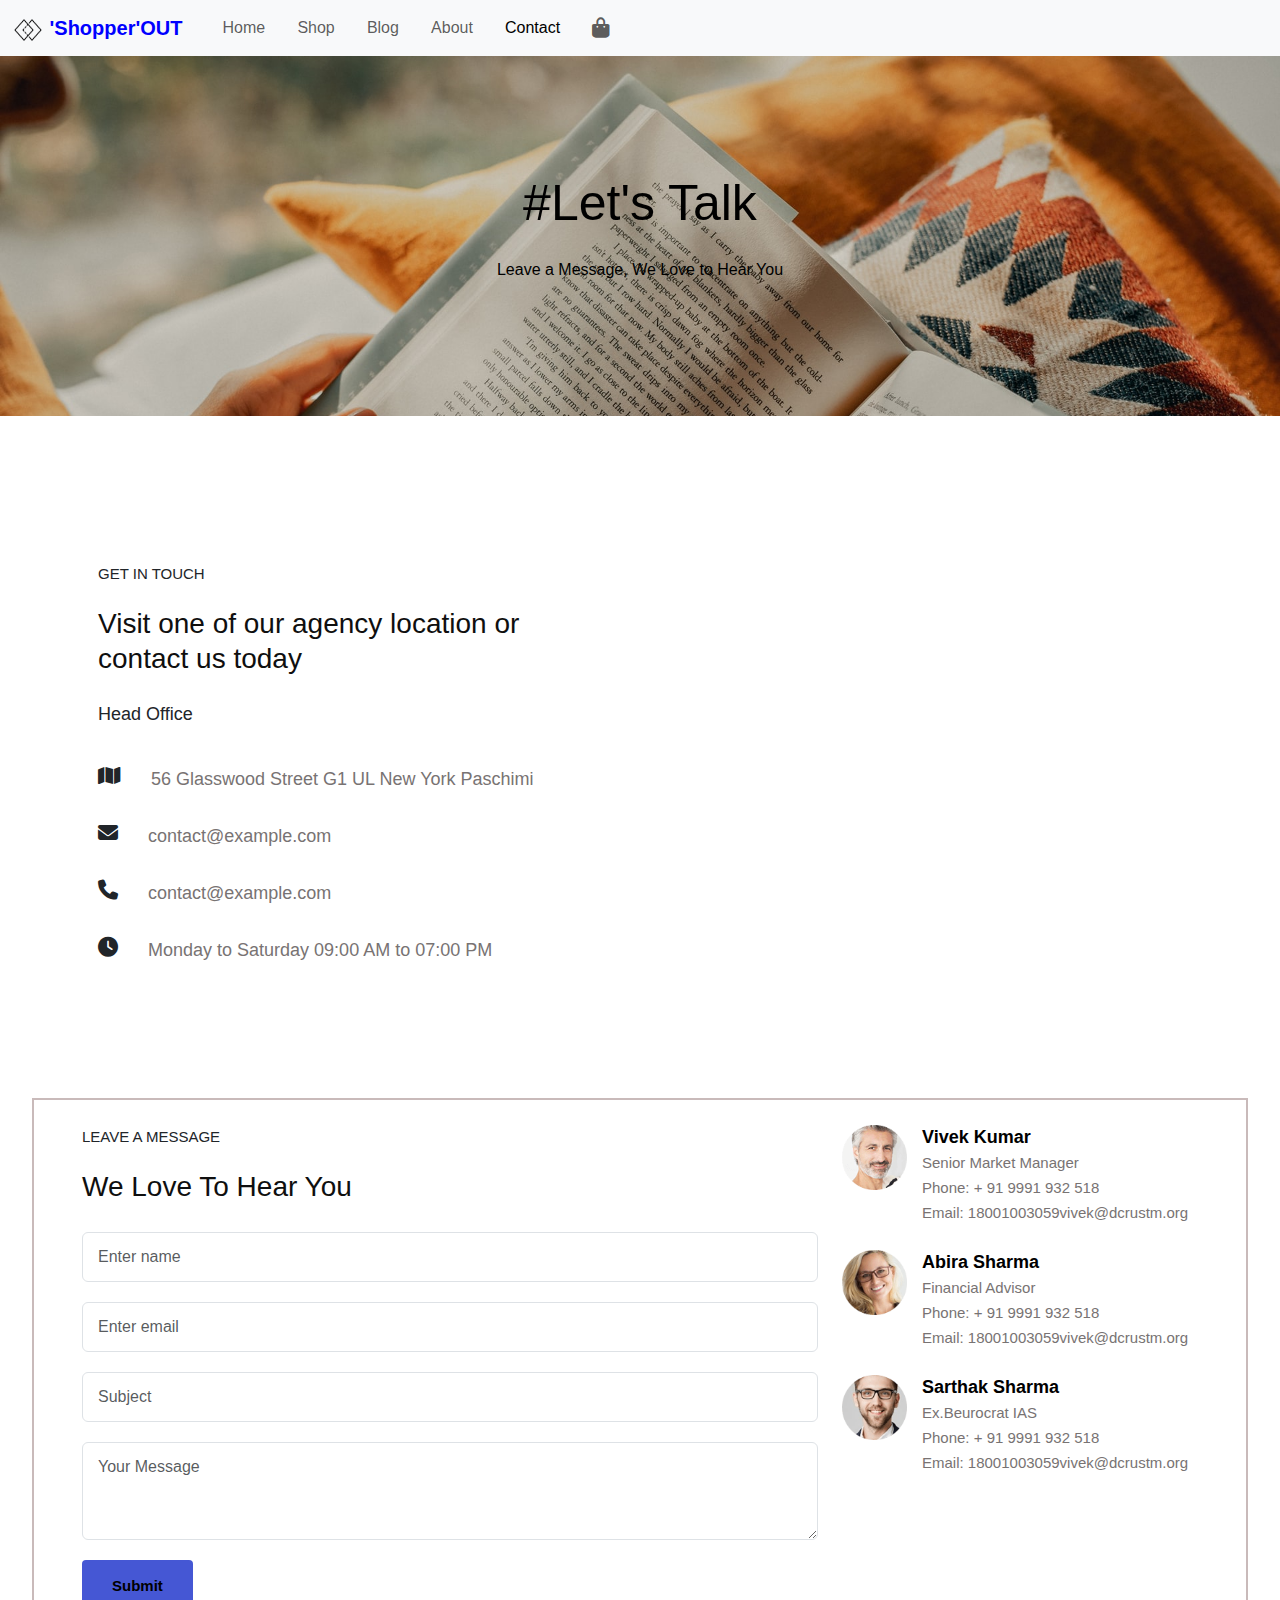
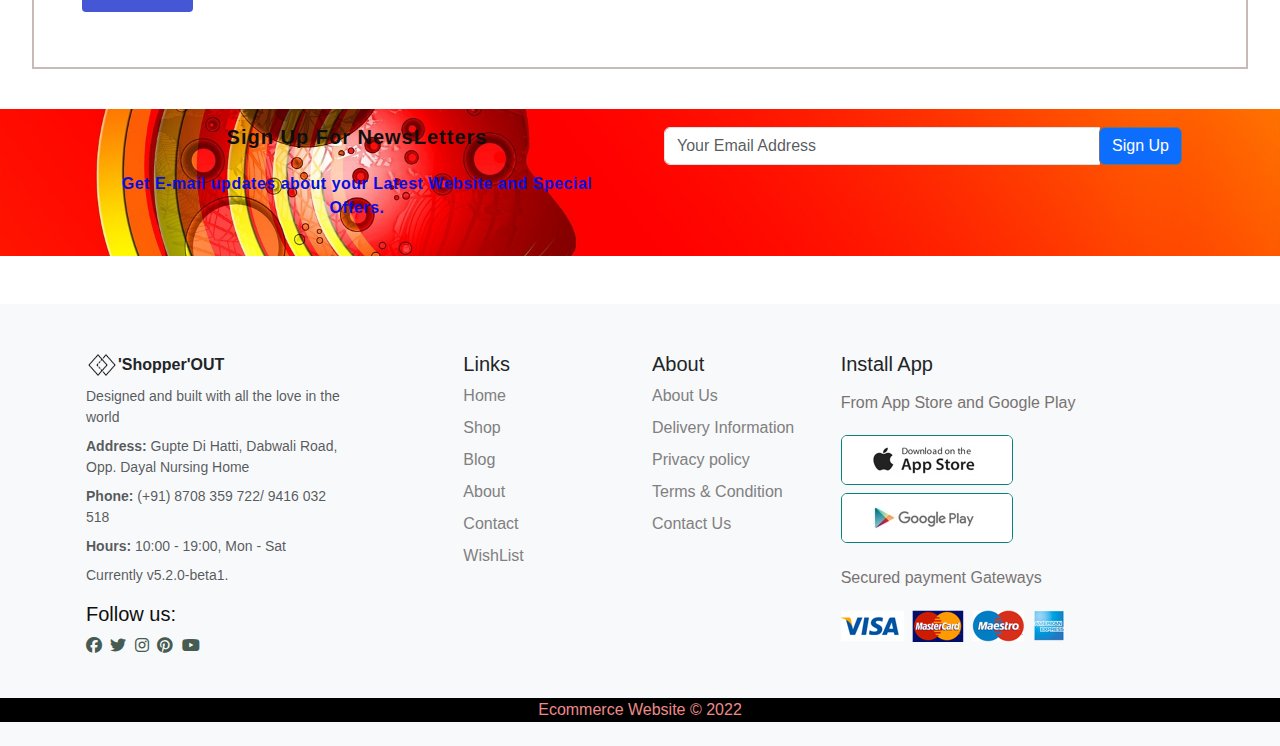
<file: contact.html>
<!DOCTYPE html>
<html lang="en">
<head>
    <meta charset="UTF-8">
    <meta http-equiv="X-UA-Compatible" content="IE=edge">
    <meta name="viewport" content="width=device-width, initial-scale=1.0">
    
    <link href="https://cdn.jsdelivr.net/npm/bootstrap@5.1.3/dist/css/bootstrap.min.css" rel="stylesheet">
    <script src="https://cdn.jsdelivr.net/npm/bootstrap@5.0.2/dist/js/bootstrap.bundle.min.js" integrity="sha384-MrcW6ZMFYlzcLA8Nl+NtUVF0sA7MsXsP1UyJoMp4YLEuNSfAP+JcXn/tWtIaxVXM" crossorigin="anonymous"></script>
    <link rel="stylesheet" href="style.css">
    <title>Ecommerce Website</title>
    <link rel="stylesheet" href="https://cdnjs.cloudflare.com/ajax/libs/font-awesome/6.1.1/css/all.min.css">
</head>
<body>
    <nav id="header" class="navbar navbar-expand-lg navbar-light bg-light">
        <div class="container-fluid">
            <a class="navbar-brand" href="#" style="color: blue; font-weight: 700;">
                <img src="img/icons8-transparent-64.png" alt="" width="32" height="26" class="d-inline-block align-text-top">
                'Shopper'OUT
            </a>
            <button class="navbar-toggler" type="button" data-bs-toggle="collapse" data-bs-target="#navbarSupportedContent" aria-controls="navbarSupportedContent" aria-expanded="false" aria-label="Toggle navigation">
                <span class="navbar-toggler-icon"></span>
            </button>
            <div class="collapse navbar-collapse" id="navbarSupportedContent">
                <ul class="navbar-nav me-auto mb-2 mb-lg-0">
                    <li class="nav-item margi">
                        <a class="nav-link" aria-current="page" href="index.html">Home</a>
                    </li>
                    <li class="nav-item margi">
                        <a class="nav-link" href="shop.html">Shop</a>
                    </li>
                    <li class="nav-item margi">
                        <a class="nav-link" href="blog.html">Blog</a>
                    </li>
                    <li class="nav-item margi">
                        <a class="nav-link" href="about.html">About</a>
                    </li>
                    <li class="nav-item margi">
                        <a class="nav-link active" href="contact.html">Contact</a>
                    </li>
                    <li class="nav-item margi">
                        <a class="nav-link" href="cart.html"><i class="fa-solid fa-bag-shopping fa-lg"></i></a>   
                    </li>            
                </ul>
            </div>
        </div>
    </nav>

    <section id="page-header" class="blog-header">
        <h1>#Let's Talk</h1>
        <p>Leave a Message, We Love to Hear You</p>
    </section>

   <section id="contact-details">
    <div class="container">
        <div class="row row-cols-1 row-cols-lg-2 g-2 g-lg-3" id="rsa">
          <div class="col">
            <div class="p-3 contact-page">
                <span>GET IN TOUCH</span>
                <h2>Visit one of our agency location or contact us today</h2>
                <h3>Head Office</h3>
                <div>
                    <li>
                        <i class="fa-solid fa-map"></i>
                        <p>56 Glasswood Street G1 UL New York Paschimi</p>
                    </li>
                    <li>
                        <i class="fa-solid fa-envelope"></i>
                        <p>contact@example.com</p>
                    </li>
                    <li>
                        <i class="fa-solid fa-phone"></i>
                        <p>contact@example.com</p>
                    </li>
                    <li>
                        <i class="fa-solid fa-clock"></i>
                        <p>Monday to Saturday 09:00 AM to 07:00 PM</p>
                    </li>
                </div>
            </div>
          </div>
          <div class="col">
            <div class="p-3 contact-page">
                <div class="map">
                    <iframe src="https://www.google.com/maps/embed?pb=!1m18!1m12!1m3!1d3471.2111062210583!2d75.02868161467782!3d29.539345882068908!2m3!1f0!2f0!3f0!3m2!1i1024!2i768!4f13.1!3m3!1m2!1s0x39114c4c1c9ab35b%3A0x95f2dbc1a0ea4d!2sGupte%20Di%20Hatti!5e0!3m2!1sen!2sin!4v1655992580889!5m2!1sen!2sin" width="600" height="450" style="border:0;" allowfullscreen="" loading="lazy" referrerpolicy="no-referrer-when-downgrade"></iframe>
                </div>
            </div>
          </div>
        </div>
      </div>
   </section>

   <section id="form-details">
        <div class="boxx">
            <div class="container">
                <div class="row">
                    <div class="col-sm-8">
                        <form action="">
                            <div class="form-group">
                                <span>LEAVE A MESSAGE</span>
                                <h2>We Love To Hear You</h2>
                                <input type="text" class="form-control" id="exampleInputName1" aria-describedby="nameHelp" placeholder="Enter name">
                                <input type="email" class="form-control" id="exampleInputEmail1" aria-describedby="emailHelp" placeholder="Enter email">
                                <input type="text" class="form-control" id="exampleInputSubject1" aria-describedby="subjectHelp" placeholder="Subject">
                                <textarea class="form-control" id="exampleFormControlTextarea1" rows="3" placeholder="Your Message"></textarea>
                                <button type="submit" class="btn btn-primary normal">Submit</button>
                            </div>
                        </form>
                    </div>
                    <div class="col-sm-4">
                        <div class="people">
                            <div class="card-body">
                                <img src="img/people/1.png" alt="">
                                <p class="card-text"><span>Vivek Kumar</span> Senior Market Manager <br> Phone: + 91 9991 932 518 <br> Email: 18001003059vivek@dcrustm.org</p>
                            </div>
                        </div>
                        <div class="people">
                            <div class="card-body">
                                <img src="img/people/3.png" alt="">
                                <p class="card-text"><span>Abira Sharma</span> Financial Advisor <br> Phone: + 91 9991 932 518 <br> Email: 18001003059vivek@dcrustm.org</p>
                            </div>
                        </div>
                        <div class="people">
                            <div class="card-body">
                                <img src="img/people/2.png" alt="">
                                <p class="card-text"><span>Sarthak Sharma</span> Ex.Beurocrat IAS <br> Phone: + 91 9991 932 518 <br> Email: 18001003059vivek@dcrustm.org</p>
                            </div>
                        </div>
                    </div>
                </div>
            </div>  
        </div>  
   </section>

    <section id="newsletter">
        <div class="container">
            <div class="row row-cols-1 row-cols-lg-2 g-2 g-lg-3" id="new">
                <div class="col">
                    <div class="p-3 section-p1" id="news">
                        <h4>Sign Up For NewsLetters</h4>
                        <p>Get E-mail updates about your Latest Website and <span>Special Offers.</span></p>
                    </div>
                </div>
                <div class="col">
                    <div class="p-3 section-p1" id="news">
                        <div class="input-group mb-3">
                            <input type="email" class="form-control" placeholder="Your Email Address" aria-label="Your Email Address" aria-describedby="basic-addon2">
                            <div class="input-group-append">
                                <button class="btn btn-outline-secondary bg-primary" type="button" style="color: white;">Sign Up</button>
                            </div>
                        </div>
                    </div>
                </div>
            </div>
        </div>        
    </section>

    <footer class="bd-footer py-4 py-md-4 mt-5 bg-light" id="foott">
        <div class="container py-4 py-md-4 px-4 px-md-3" id="fot">
            <div class="row">
                <div class="col-lg-3 mb-3" id="footo">
                    <a class="navbar-brand d-inline-flex align-items-center mb-2 link-dark text-decoration-none" href="#" style="color: blue; font-weight: 700;" aria-label="ShopperOUT">
                        <img src="img/icons8-transparent-64.png" alt="" width="32" height="26" class="d-inline-block align-text-top">
                        'Shopper'OUT
                    </a>
                    <ul class="list-unstyled small text-muted">
                        <li class="mb-2">Designed and built with all the love in the world</li>
                        <li class="mb-2"><strong>Address: </strong> Gupte Di Hatti, Dabwali Road, Opp. Dayal Nursing Home</li>
                        <li class="mb-2"><strong>Phone: </strong> (+91) 8708 359 722/ 9416 032 518</li>
                        <li class="mb-2"><strong>Hours: </strong> 10:00 - 19:00, Mon - Sat</li>
                        <li class="mb-2">Currently v5.2.0-beta1.</li>
                    </ul>
                    <div class="follow">
                        <h4>Follow us: </h4>
                        <div class="icon">
                            <i class="fa-brands fa-facebook"></i>
                            <i class="fa-brands fa-twitter"></i>
                            <i class="fa-brands fa-instagram"></i>
                            <i class="fa-brands fa-pinterest"></i>
                            <i class="fa-brands fa-youtube"></i>
                        </div>
                    </div>
                </div>

                <div class="col-6 col-lg-2 offset-lg-1 mb-3" id="fooot">
                    <h5>Links</h5>
                    <ul class="list-unstyled">
                        <li class="mb-2"><a href="#">Home</a></li>
                        <li class="mb-2"><a href="#">Shop</a></li>
                        <li class="mb-2"><a href="#">Blog</a></li>
                        <li class="mb-2"><a href="#">About</a></li>
                        <li class="mb-2"><a href="#">Contact</a></li>
                        <li class="mb-2"><a href="#">WishList</a></li>
                    </ul>
                </div>

                <div class="col-6 col-lg-2 mb-3" id="fooot">
                    <h5>About</h5>
                    <ul class="list-unstyled">
                        <li class="mb-2"><a href="#">About Us</a></li>
                        <li class="mb-2"><a href="#">Delivery Information</a></li>
                        <li class="mb-2"><a href="#">Privacy policy</a></li>
                        <li class="mb-2"><a href="#">Terms & Condition</a></li>
                        <li class="mb-2"><a href="#">Contact Us</a></li>
                    </ul>
                </div>

                <div class="col-lg-3 mb-3" id="footo">
                    <h5>Install App</h5>
                    <p>From App Store and Google Play</p>
                    <div class="app">
                        <a href=""><img src="img/pay/app.jpg" alt=""></a>
                        <a href=""><img src="img/pay/play.jpg" alt=""></a>
                    </div>
                    
                    <p>Secured payment Gateways</p>
                    <img src="img/pay/pay.png" alt="">
                </div>
            </div>
        </div>
        <div class="copyright">
            Ecommerce Website &copy; 2022
        </div>
    </footer>



    <script src="app.js"></script>
    
</body>
</html>
</file>
<file: style.css>
* {
    margin: 0;
    padding: 0;
    box-sizing: border-box;
    font-family: sans-serif;
}

h1 {
    font-size: 50px;
    line-height: 64px;
    color: rgb(15, 15, 15);
}
h2 {
    font-size: 46px;
    line-height: 54px;
    color: rgb(15, 15, 15);
}

h4 {
    font-size: 20px;
    color: rgb(15, 15, 15);
}
h6{
    font-weight: 700;
    font-size: 12px;
}
p {
    font-size: 16px;
    margin: 15px 0 20px 0;
    color: rgb(120, 115, 115);
}
body {
    width: 100%;
}

.section-p1 {
    padding: 40px 80px;
}
.section-m1 {
    margin: 40px 0;
}
.fr {
    float: right;
}
.new {
    float: left;
    margin-left: 1%;
}
.fl {
    float: left;
}
.clr {
    clear: both;
}
.margi {
    margin-left: 5%;
}
#heroku {
    background-image: url("img/hero4.png");
    height: 700px;
    width: 100%;
    background-position: top 25% right 0;
    background-size: cover;
    padding: 0 80px;
    display: flex;
    flex-direction: column;
    align-items: flex-start;
    justify-content: center;
    
}
#heroku h4 {
    padding-bottom: 0;
}
#heroku h1 {
    color: darkgreen;
}
#heroku button {
    background-image: url("img/button.png");
    border: 0;
    color: rgb(25, 72, 16);
    background-color: transparent;
    padding: 12px 75px 12px 65px;
    font-weight: 700;
    font-size: 18px;
    cursor: pointer;
    background-repeat: no-repeat;   
}
@media (max-width: 778px) {
    #heroku {
        padding: 0 20px;
        background-position: 55%;
    }
}
#header {
    position: sticky;
    top: 0;
    left: 0;
    z-index: 999;
}
#feature {
    margin-top: 35px;
}
.hight {
    height: 166px;
    padding: 25px 15px;
    text-align: center;
    box-shadow: 20px 20px 34px rgba(0, 0, 0, 0.03);
    border-radius: 4px;
}

.hight:hover {
    box-shadow: 10px 10px 54px rgba(70, 62, 221, 0.1);
}

/* @media (min-width:992px) and (max-width: 1200px) {
    .hight {

    }
} */

#feature .container #rrr .col #rr h6 {
    display: inline-block;
    margin-top: 5px;
    line-height: 1;
    border-radius: 4px;
    color: rgb(21, 109, 56);
    background-color: rgb(249, 154, 208);
    padding: 9px 6px 6px 6px;
}
#feature .container #rrr .col:nth-child(2) #rr h6 {
    background-color: rgb(203, 254, 127);
}
#feature .container #rrr .col:nth-child(3) #rr h6 {
    background-color: rgb(153, 153, 255);
}
#feature .container #rrr .col:nth-child(4) #rr h6 {
    background-color: rgb(252, 130, 130);
}
#feature .container #rrr .col:nth-child(5) #rr h6 {
    background-color: rgb(253, 205, 116);
}
#feature .container #rrr .col:nth-child(6) #rr h6 {
    background-color: rgb(255, 191, 108);
}

.prod {
    min-height: 300px;
    /* width: 23%;
    min-width: 250px; */
    box-shadow: 20px 20px 30px rgba(0, 0, 0, 0.02);
    border: 2px solid gray;
    padding: 10px 12px;
    border-radius: 25px;
    cursor: pointer;
    transition: 0.2s ease;
}
.prod:hover {
    box-shadow: 20px 20px 30px rgba(0, 0, 0, 0.08);
}
#product1 {
    text-align: center;
}
#product1 .container #rrr .col #rrqq img {
    width: 100%;
    border-radius: 20px;
    height: 280px;
}
#product1 .container #rrr .col #rrqq .des {
    text-align: start;
    
}
#product1 .container #rrr .col #rrqq .des span {
    font-size: 12px;
    color: grey;
}
#product1 .container #rrr .col #rrqq .des h5 {
    color: #1a1a1a;
    font-size: 14px;
}

#product1 .container #rrr .col #rrqq .des i {
    font-size: 12px;
    color: rgb(243, 181, 25);
}
#product1 .container #rrr .col #rrqq .des h4 {
    font-size: 15px;
    font-weight: 700;
    color: #088178;
}

#product1 .container #rrr .col #rrqq .cart {
   position: absolute;
   bottom: 25px;
   right: 20px;
}
#product1 .container #rrr .col #rrqq {
    position: relative;
}

#banner {
    display: flex;
    flex-direction: column;
    text-align: center;
    justify-content: center;
    align-items: center;
    background-image: url("img/banner/ban.jpg");
    width: 100%;
    height: 40vh;
    background-size: cover;
    background-position: center;
}
#banner h4 {
    color: white;
    font-weight: 600;
    font-size: 18px;
}
#banner h2 {
    color: white;
    font-size: 33px;
    letter-spacing: 1px;
    padding: 10px 0;
    font-weight: 800;
}
button.normal {
     font-size: 15px;
     font-weight: 600;
     padding: 15px 30px;
     color: #000;
     background-color: #4557d4;
     border-radius: 4px;
     cursor: pointer;
     border: none;
     outline: none;
     transition: 0.2s;
}
#banner h2 span {
    color: #81fff1;
}
#banner button:hover {
    background-color: #0f174a;
    color: whitesmoke;
}
#sm-banner .container #sm .col #ssmm {
    display: flex;
    flex-direction: column;
    justify-content: center;
    align-items: flex-end;
    background-image: url("img/banner/ban1.jpg");
    width: 100%;
    height: 50vh;
    background-size: cover;
    background-position: start;
    margin-bottom: 30px;
}
#sm-banner .container #sm .col:nth-child(2) #ssmm {
    background-image: url("img/banner/ban3.jpg");
    align-items: flex-start;
}
#sm-banner .container #sm .col #ssmm h4 {
    color: rgb(0, 0, 0);
    font-weight: 800;
    font-size: 20px;
}
#sm-banner .container #sm .col:nth-child(2) #ssmm h4 {
    color: rgb(35 255 43);
    font-weight: 800;
    font-size: 20px;
}
#sm-banner .container #sm .col #ssmm h2 {
    color: antiquewhite;
    font-weight: 800;
    font-size: 28px;
}
#sm-banner .container #sm .col:nth-child(2) #ssmm h2 {
    color: red;
    font-weight: 800;
    font-size: 28px;
}
#sm-banner .container #sm .col #ssmm h5 {
    color: #060fe2;
    font-size: 14px;
    font-weight: 700;
    letter-spacing: 1px;
}
#sm-banner .container #sm .col:nth-child(2) #ssmm h5 {
    color: white;
    font-size: 14px;
    font-weight: 700;
    letter-spacing: 1px;
}
button.white {
    font-size: 14px;
    font-weight: 600;
    padding: 11px 18px;
    color: #85740e;
    background-color: transparent;
    cursor: pointer;
    border: 1px solid #85740e;
    outline: none;
    transition: 0.2s;
}
#sm-banner .container #sm .col #ssmm:hover button{
    background-color: rgb(145, 52, 207);
    border: 1px solid rgb(145, 52, 207);
    color: rgb(23, 19, 16);
}

#text-banner .container #tb .col #tbtb {
    display: flex;
    flex-direction: column;
    justify-content: center;
    align-items: flex-start;
    background-image: url("img/banner/acc1.jpg");
    width: 100%;
    height: 35vh;
    background-size: cover;
    background-position: start;
    margin-bottom: 30px;
}
#text-banner .container #tb .col #tbtb h2 {
    color: rgb(230, 139, 34);
}
#text-banner .container #tb .col #tbtb h3 {
    color: red;
}
#text-banner .container #tb .col:nth-child(2) #tbtb {
    background-image: url("img/banner/acc2.jpg");
    align-items: flex-start;
    justify-content: center;
}
#text-banner .container #tb .col:nth-child(2) #tbtb h2 {
    color: white;
}
#text-banner .container #tb .col:nth-child(3) #tbtb {
    background-image: url("img/banner/acc3.jpg");
    align-items: flex-start;
    justify-content: center;
}
#text-banner .container #tb .col:nth-child(3) #tbtb h3 {
    color: rgb(30, 28, 34);
}
#newsletter .container #new .col #news {
    display: flex;
    flex-direction: column;
    justify-content: center;
    align-items: center;
    width: 100%;
    min-height: 10vh;
}
#newsletter {
    display: flex;
    flex-direction: column;
    text-align: center;
    justify-content: center;
    align-items: center;
    background-image: url("img/banner/head.jpg");
    width: 100%;
    min-height: 15vh;
    background-size: cover;
    background-position: center;
    margin-bottom: 30px;
    margin-top: 40px;
}
#newsletter .container #new .col #news h4 {
    font-weight: 800;
    letter-spacing: 1px;

}
#newsletter .container #new .col #news p {
    font-weight: 700;
    letter-spacing: 0.5px;
    color: #060fe2;

} 
#foott #fot .row #fooot ul li a {
    text-decoration: none;
    color: gray;
} 
#foott #fot .row #fooot ul li a:hover {
    text-decoration: underline;
    color: grey;
}
#foott #fot .row #footo .follow .icon i {
    padding-right: 4px;
    cursor: pointer;
    color: #465b52;
}
#foott #fot .row #footo .app a img {
    border: 1px solid #088178;
    border-radius: 6px;
    margin-bottom: 8px;
}
#foott .copyright {
    align-items: center;
    text-align: center;
    background-color: black;
    color: rgb(237, 138, 138);
    
}
.wrapper .header{
	width: 100%;
	height: 50px;
	background: #e36686;
	color: #fff;
	text-align: center;
	display: flex;
	justify-content: center;
	align-items: center;
	font-size: 20px;
	text-transform: uppercase;
	letter-spacing: 5px;
	font-weight: 900;
}

.cards_wrap{
	padding: 20px;
	width: 100%;
	display: flex;
	justify-content: space-between;
	flex-wrap: wrap;
}

.cards_wrap .card_item{
	padding: 15px 25px;
	width: 25%;
    
}

.cards_wrap .card_inner{
	background: #fff;
	border-radius: 5px;
	padding: 35px 20px;
	min-width: 225px;
	min-height: 315px;
	max-height: 370px;
	width: 100%;
}

.cards_wrap .card_item img{
	width: 240px;
	height: 185px;
	margin-bottom: 5px;
}

.cards_wrap .card_item .role_name{
	color: #e36686;
	font-weight: 700;
	/* text-transform: uppercase; */
	font-size: 18px;
	white-space: nowrap;
    overflow: hidden;
    text-overflow: ellipsis;
}

.cards_wrap .card_item .real_name{
	color: #b6c0c2;
	font-size: 12px;
	font-weight: 100;
	margin: 5px 0 10px;
}

.cards_wrap .card_item .film{
	font-size: 14px;
	line-height: 24px;
	color: #7b8ca0;
}

@media screen and (max-width: 1024px){
	.cards_wrap .card_item{
		width: 33%;
	}
}

@media screen and (max-width: 768px){
	.cards_wrap .card_item{
		width: 50%;
	}
	.wrapper .header{
		font-size: 16px;
		height: 60px;
	}
}

@media screen and (max-width: 568px){
	.cards_wrap .card_item{
		width: 100%;
	}
	.wrapper .header{
		font-size: 14px;
	}
}

#page-header {
    background-image: url("img/banner/b1.jpg");
    width: 100%;
    min-height: 40vh;
    background-size: cover;
    display: flex;
    justify-content: center;
    text-align: center;
    flex-direction: column;
    padding: 15px;
    margin-bottom: 40px;
}
#page-header h1, 
#page-header p {
    color: white;
}
#prodetails .container #pro .col .p-3 #mainImg {
    margin-bottom: 8px;
}
#prodetails .container #pro .col .p-3 .small-img-group {
    display: flex;
    justify-content: space-between;

}
#prodetails .container #pro .col .p-3 .small-img-group .small-img-col {
    flex-basis: 24%;
    cursor: pointer;
}
#prodetails .container #pro #single {
    padding-top: 30px;
}
#prodetails .container #pro .col #single h4 {
    padding: 40px 0 20px 0;
}
#prodetails .container #pro .col #single h2 {
    font-size: 28px;
}
#prodetails .container #pro .col #single select {
    display: block;
    padding: 5px 10px;
    margin-bottom: 10px;
}
#prodetails .container #pro .col #single input {
    width: 50px;
    height: 47px;
    padding-left: 10px;
    font-size: 18px;
    margin-right: 10px;
}
#prodetails .container #pro .col #single input:focus {
    outline: none;
}
#prodetails .container #pro .col #single span {
    line-height: 25px;
}

#page-header.blog-header {
    background-image: url("img/banner/b19.jpg");
}
#page-header.blog-header h1, #page-header.blog-header p {
    color: black;
}

#blog .container #rsa {
    
    padding-left: 10%;
    
}

#blog .container #rsa .col .blog-img img {
    display: flex;
    align-items: center;
    width: 100%;
    object-fit: cover;
    height: 300px;
}
#blog .container #rsa .col .blog-details h4 {
    padding-top: 10%;    
}
#blog .container #rsa .col .blog-details a {
    text-decoration: none;
    font-size: 12px;
    color: #000;
    font-weight: 700;
    position: relative;
    transition: 0.3s;
}
#blog .container #rsa .col .blog-details a::after{
    content: "";
    width: 50px;
    height: 1px;
    background-color: #000;
    position: absolute;
    top: 4px;
    right: -60px;
}
#blog .container #rsa .col .blog-details a:hover {
    color: #088178;
}
#blog .container #rsa .col .blog-details a:hover::after {
    background-color: #088178;
}
#blog .container h1 {
    padding-left: 10%;
    font-size: 87px;
    line-height: 0;
    padding-top: 10%;
    font-weight: 700;
    color: #c9cbce;
}

#page-header.about-header {
    background-image: url("img/about/banner.png");
}

#about-head .container #rsa .col .about-img img {
    display: flex;
    align-items: center;
    width: 100%;
    object-fit: cover;
    height: 400px;
}
#about-head {
    padding-top: 5%;
}
#about-app {
    text-align: center;
}
#about-app .video {
    width: 70%;
    height: 100%;
    margin: 30px auto 0 auto;
    
}
#about-app .video video {
    border-radius: 20px;
    width: 100%;
    height: 100%;
}
#contact-details {
    padding-top: 7%;
    padding-bottom: 8%;
}
#contact-details .container #rsa .col .contact-page span, 
#form-details .container .row .col-sm-8 form .form-group span {
    font-size: 15px;
}
#contact-details .container #rsa .col .contact-page h2,
#form-details .container .row .col-sm-8 form .form-group h2 {
    font-size: 28px;
    line-height: 35px;
    padding: 20px 0;
}
#contact-details .container #rsa .col .contact-page h3 {
    font-size: 18px;
    padding-bottom: 18px;
}
#contact-details .container #rsa .col .contact-page div li {
    list-style: none;
    display: flex;
    padding: 15px 0;
}
#contact-details .container #rsa .col .contact-page div li i{
    font-size: 20px;
    padding-right: 30px;
}
#contact-details .container #rsa .col .contact-page div li p {
    margin: 0;
    font-size: 18px;
}
#contact-details .container #rsa .col .contact-page .map iframe{
    width: 100%;
    height: 400px;
}
#form-details .container .row .col-sm-8 form .form-group input, 
#form-details .container .row .col-sm-8 form .form-group textarea {
    padding: 12px 15px;
    width: 100%;
    margin-bottom: 20px;
}
#form-details .container .row .col-sm-8 form .form-group button {
    margin-bottom: 30px;
}
.people .card-body img {
    width: 65px;
    height: 65px;
    object-fit: cover;
    margin-right: 15px;
}
.people .card-body p {
    margin: 0;
    font-size: 15px;
    line-height: 25px;
}
.people .card-body p span {
    display: block;
    font-size: 18px;
    font-weight: 600;
    color: #000;
}
.people .card-body {
    padding-bottom: 25px;
    display: flex;
    align-items: flex-start;
}
#form-details .boxx {
    border: 2px solid rgb(201, 186, 186);
    padding: 25px 25px 25px 25px;
    margin-bottom: 5%;
    width: 95%;
    height: 100%;
    margin: auto;
}

#cart .boxx {
    /* padding: 25px 25px 25px 25px; */
    margin-bottom: 5%;
    width: 100%;
    height: 100%;
    margin: auto;
}
#cart .boxx .table tbody tr td img {
    width: 70px;
}
#cart .boxx .table tbody tr td input {
    width: 70px;
    padding: 10px 5px 10px 15px;
}
</file>
